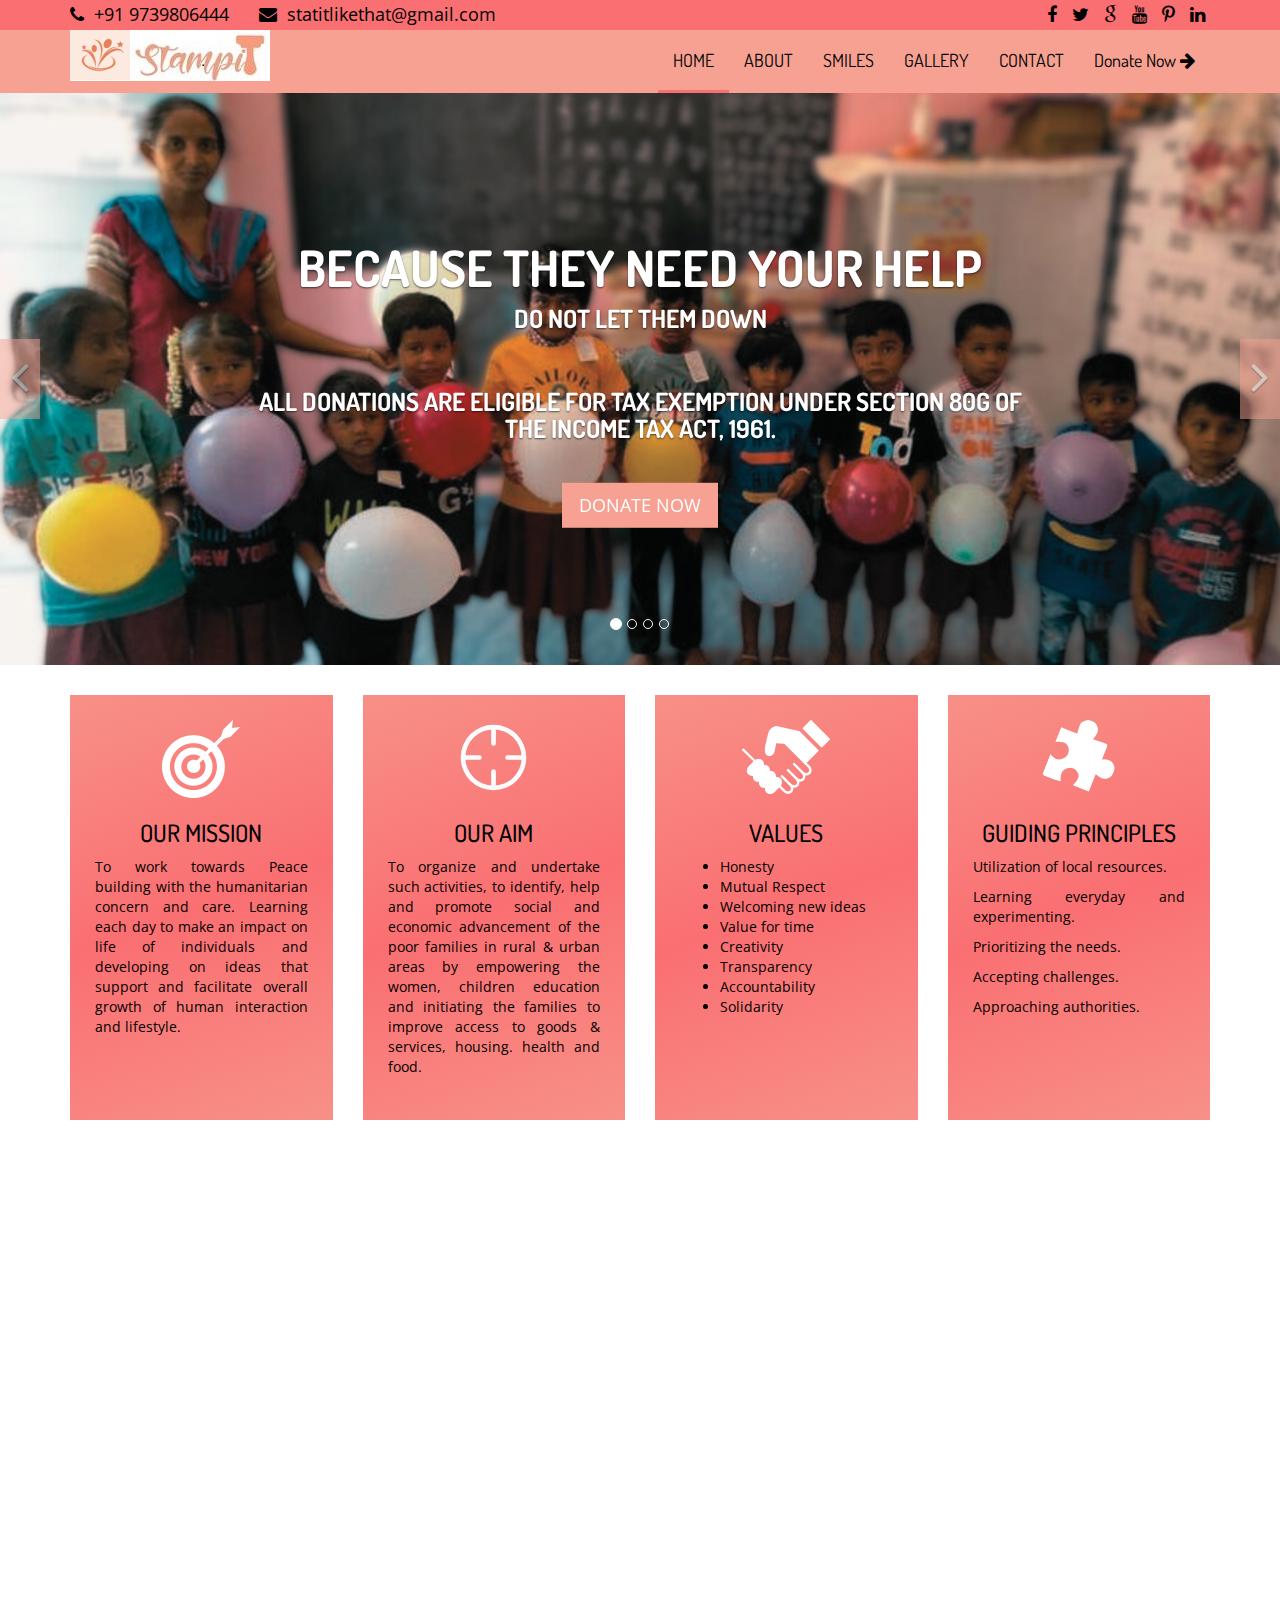
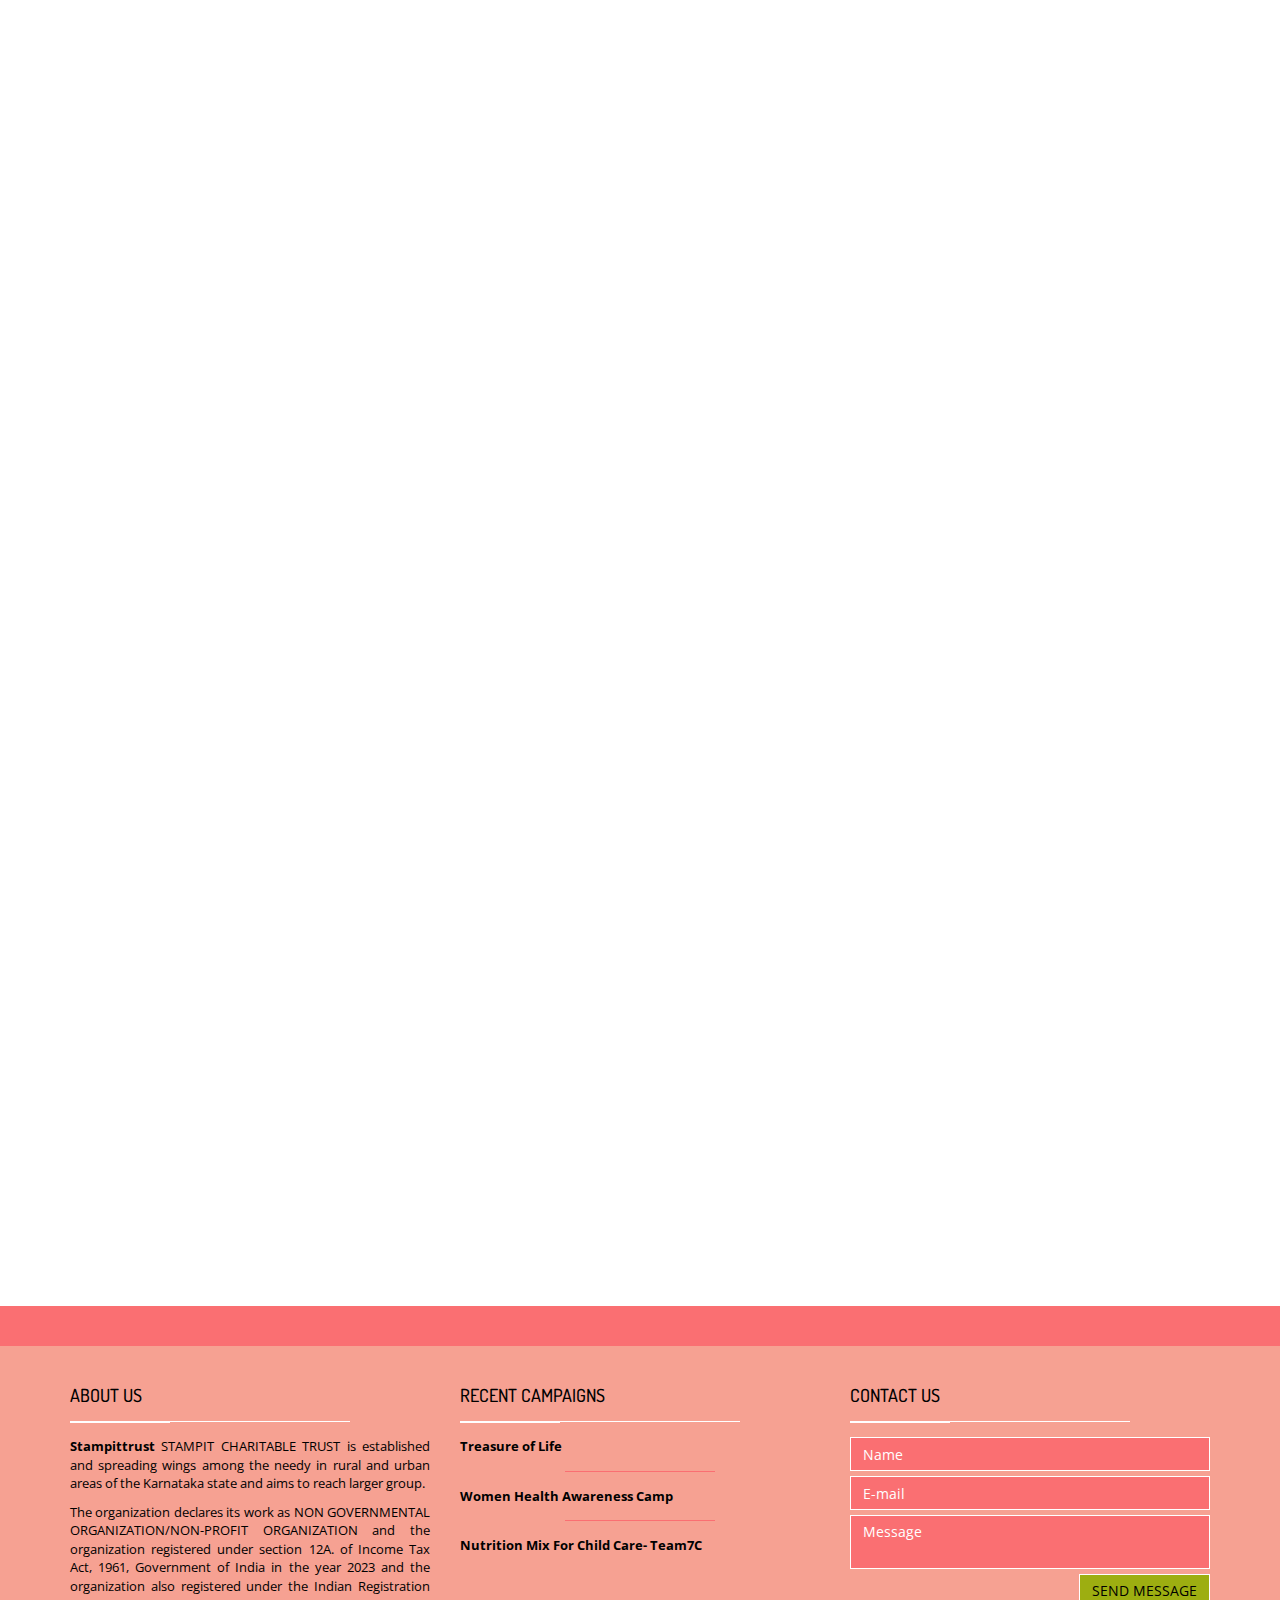
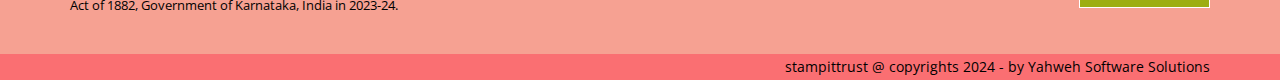
<file: index.html>
<!DOCTYPE html>
<html class="no-js">
  <head>
    <meta charset="utf-8" />
    <title>STAMPIT | NGO</title>
    <meta name="description" content="" />
    <meta name="viewport" content="width=device-width, initial-scale=1" />
    <!-- Fonts -->
    <link
      href="http://fonts.googleapis.com/css?family=Open+Sans:400,300,700"
      rel="stylesheet"
      type="text/css"
    />
    <link
      href="http://fonts.googleapis.com/css?family=Dosis:400,700"
      rel="stylesheet"
      type="text/css"
    />

    <!-- Bootsrap -->
    <link rel="stylesheet" href="assets/css/bootstrap.min.css" />

    <!-- Font awesome -->
    <link rel="stylesheet" href="assets/css/font-awesome.min.css" />

    <!-- Owl carousel -->
    <link rel="stylesheet" href="assets/css/owl.carousel.css" />

    <!-- Template main Css -->
    <link rel="stylesheet" href="assets/css/style.css" />

    <!-- Modernizr -->
    <script src="assets/js/modernizr-2.6.2.min.js"></script>
  </head>

  <body>
    <header class="main-header">
      <nav class="navbar navbar-static-top">
        <div class="navbar-top">
          <div class="container">
            <div class="row">
              <div class="col-sm-6 col-xs-12">
                <ul class="list-unstyled list-inline header-contact">
                  <li>
                    <i class="fa fa-phone"></i>
                    <a href="tel:">+91 9739806444
 </a>
                  </li>
                  <li>
                    <i class="fa fa-envelope"></i>
                    <a href="mailto:statitlikethat@gmail.com"
                      >statitlikethat@gmail.com</a
                    >
                  </li>
                </ul>
                <!-- /.header-contact  -->
              </div>

              <div class="col-sm-6 col-xs-12 text-right">
                <ul class="list-unstyled list-inline header-social">
                  <li>
                    <a href="#"> <i class="fa fa-facebook"></i> </a>
                  </li>
                  <li>
                    <a href="#"> <i class="fa fa-twitter"></i> </a>
                  </li>
                  <li>
                    <a href="#"> <i class="fa fa-google"></i> </a>
                  </li>
                  <li>
                    <a href="https://www.youtube.com/channel/UCXVNfVBSCPhtNmc9EevNLpA"> <i class="fa fa-youtube"></i> </a>
                  </li>
                  <li>
                    <a href="#"> <i class="fa fa fa-pinterest-p"></i> </a>
                  </li>
                  <li>
                    <a href="https://www.instagram.com/stampit.statit/"> <i class="fa fa-linkedin"></i> </a>
                  </li>
                </ul>
                <!-- /.header-social  -->
              </div>
            </div>
          </div>
        </div>

        <div class="navbar-main">
          <div class="container">
            <div class="navbar-header">
              <button
                type="button"
                class="navbar-toggle collapsed"
                data-toggle="collapse"
                data-target="#navbar"
                aria-expanded="false"
                aria-controls="navbar"
              >
                <span class="sr-only">Toggle navigation</span>
                <span class="icon-bar"></span>
                <span class="icon-bar"></span>
                <span class="icon-bar"></span>
              </button>

              <a class="navbar-brand" href="index.html"
                ><img src="assets/images/newlogo.png" alt=" best | ngo | bangalore | logo"
              /></a>
            </div>

            <div id="navbar" class="navbar-collapse collapse pull-right">
              <ul class="nav navbar-nav">
                <li><a class="is-active" href="index.html">HOME</a></li>
                <li><a href="about.html">ABOUT</a></li>
                <li class="has-child">
                  <a href="https://www.instagram.com/stampitsmiles/">SMILES</a>

                  <!--<ul class="submenu">
                    <li class="submenu-item">
                      <a href="causes.html">Programs list </a>
                    </li>
                    <li class="submenu-item">
                      <a href="causes-single.html">Single cause </a>
                    </li>
                    <li class="submenu-item">
                      <a href="causes-single.html">Single cause </a>
                    </li>
                    <li class="submenu-item">
                      <a href="causes-single.html">Single cause </a>
                    </li>
                  </ul> -->
                </li>
                <li><a href="gallery.html">GALLERY</a></li>
                <li><a href="contact.html">CONTACT</a></li>
                <li><a class="btn-donate" href="donate.html">
                    <span>Donate Now</span>
                  <i class="fa fa-arrow-right"></i>
                </li>
              </ul>
              
            </div>
            <!-- /#navbar -->
          </div>
          <!-- /.container -->
        </div>
        <!-- /.navbar-main -->
      </nav>
    </header>
    <!-- /. main-header -->

    <!-- Carousel
    ================================================== -->
    <div
      id="homeCarousel"
      class="carousel slide carousel-home"
      data-ride="carousel"
    >
      <!-- Indicators -->
      <ol class="carousel-indicators">
        <li data-target="#homeCarousel" data-slide-to="0" class="active"></li>
        <li data-target="#homeCarousel" data-slide-to="1"></li>
        <li data-target="#homeCarousel" data-slide-to="2"></li>
        <li data-target="#homeCarousel" data-slide-to="3"></li>
      </ol>

      <div class="carousel-inner" role="listbox">
        <div class="item active">
          <img src="assets/images/slider/6.png" alt="" />

          <div class="container">
            <div class="carousel-caption">
              <h2 class="carousel-title bounceInDown animated slow">
                Because they need your help
              </h2>
              <h4 class="carousel-subtitle bounceInUp animated slow" style="color: white;">
                Do not let them down <br><br><br>
                All donations are eligible for tax exemption under Section 80G of the Income Tax Act, 1961.
              </h4>
              
              <a
                href="donatenow.html"
                class="btn btn-lg btn-secondary hidden-xs bounceInUp animated slow"
                data-toggle="modal"
                data-target="#donateModal"
                >DONATE NOW</a
              >
            </div>
            <!-- /.carousel-caption -->
          </div>
        </div>
        <!-- /.item -->

        <div class="item">
          <img src="assets/images/slider/3.png" alt="" />

          <div class="container">
            <div class="carousel-caption">
              <h2 class="carousel-title bounceInDown animated slow">
                Together we can improve their lives
              </h2>
              <h4 class="carousel-subtitle bounceInUp animated slow" style="color: white;">
                So let's do it ! <br><br><br>
                All donations are eligible for tax exemption under Section 80G of the Income Tax Act, 1961.
              </h4>
              <a
                href="donatenow.html"
                class="btn btn-lg btn-secondary hidden-xs bounceInUp animated"
                data-toggle="modal"
                data-target="#donateModal"
                >DONATE NOW</a
              >
            </div>
            <!-- /.carousel-caption -->
          </div>
        </div>
        <!-- /.item -->

        <div class="item">
          <img src="assets/images/slider/1.png" alt="" />

          <div class="container">
            <div class="carousel-caption">
              <h2 class="carousel-title bounceInDown animated slow">
                Together we can improve their lives
              </h2>
              <h4 class="carousel-subtitle bounceInUp animated slow" style="color: white;">
                So let's do it ! <br><br><br>
                All donations are eligible for tax exemption under Section 80G of the Income Tax Act, 1961.
              </h4>
              <a
                href="donatenow.html"
                class="btn btn-lg btn-secondary hidden-xs bounceInUp animated"
                data-toggle="modal"
                data-target="#donateModal"
                >DONATE NOW</a
              >
            </div>
            <!-- /.carousel-caption -->
          </div>
        </div>
        <!-- /.item -->  

        <div class="item">
          <img src="assets/images/slider/4.png" alt="" />

          <div class="container">
            <div class="carousel-caption">
              <h2 class="carousel-title bounceInDown animated slow">
                Together we can improve their lives
              </h2>
              <h4 class="carousel-subtitle bounceInUp animated slow" style="color: white;">
                So let's do it ! <br><br><br>
                All donations are eligible for tax exemption under Section 80G of the Income Tax Act, 1961.
              </h4>
              <a
                href="donatenow.html"
                class="btn btn-lg btn-secondary hidden-xs bounceInUp animated"
                data-toggle="modal"
                data-target="#donateModal"
                >DONATE NOW</a
              >
            </div>
            <!-- /.carousel-caption -->
          </div>
        </div>
        <!-- /.item -->

        <div class="item">
          <img src="assets/images/slider/2.png" alt="" />

          <div class="container">
            <div class="carousel-caption">
              <h2 class="carousel-title bounceInDown animated slow">
                A penny is a lot of money, if you have not got a penny.
              </h2>
              <h4 class="carousel-subtitle bounceInUp animated slow" style="color: white;">
                You can make the difference ! <br><br><br>
                All donations are eligible for tax exemption under Section 80G of the Income Tax Act, 1961.
              </h4>
              <a
                href="donatenow.html"
                class="btn btn-lg btn-secondary hidden-xs bounceInUp animated slow"
                data-toggle="modal"
                data-target="#donateModal"
                >DONATE NOW</a
              >
            </div>
            <!-- /.carousel-caption -->
          </div>
        </div>
        <!-- /.item -->

        <div class="item">
          <img src="assets/images/slider/5.png" alt="" />

          <div class="container">
            <div class="carousel-caption">
              <h2 class="carousel-title bounceInDown animated slow">
                Restore Dignity: Empower the Forgotten.
              </h2>
              <h4 class="carousel-subtitle bounceInUp animated slow" style="color: white;">
                Extend a Helping Hand to Elders Abandoned and Alone. <br><br><br>
                All donations are eligible for tax exemption under Section 80G of the Income Tax Act, 1961.
              </h4>
              <a
                href="donatenow.html"
                class="btn btn-lg btn-secondary hidden-xs bounceInUp animated"
                data-toggle="modal"
                data-target="#donateModal"
                >DONATE NOW</a
              >
            </div>
            <!-- /.carousel-caption -->
          </div>
        </div>
        <!-- /.item -->
      </div>

      <a
        class="left carousel-control"
        href="#homeCarousel"
        role="button"
        data-slide="prev"
      >
        <span class="fa fa-angle-left" aria-hidden="true"></span>
        <span class="sr-only">Previous</span>
      </a>

      <a
        class="right carousel-control"
        href="#homeCarousel"
        role="button"
        data-slide="next"
      >
        <span class="fa fa-angle-right" aria-hidden="true"></span>
        <span class="sr-only">Next</span>
      </a>
    </div>
    <!-- /.carousel -->

    <div class="section-home about-us fadeIn animated">
      <div class="container">
        <div class="row">
          <div class="col-md-3 col-sm-6">
            <div class="about-us-col">
              <div class="col-icon-wrapper">
                <img src="assets/images/icons/our-mission-icon.png" alt="" />
              </div>
              <h3 class="col-title">our mission</h3>
              <div class="col-details">
                <p>
                  To work towards Peace building with the humanitarian concern
                  and care. Learning each day to make an impact on life of
                  individuals and developing on ideas that support and
                  facilitate overall growth of human interaction and lifestyle.
                </p>
              </div>
            </div>
          </div>

          <div class="col-md-3 col-sm-6">
            <div class="about-us-col">
              <div class="col-icon-wrapper">
                <img src="assets/images/icons/aim.svg" alt="" />
              </div>
              <h3 class="col-title">Our Aim</h3>
              <div class="col-details">
                <p>
                  To organize and undertake such activities, to identify, help
                  and promote social and economic advancement of the poor
                  families in rural & urban areas by empowering the women,
                  children education and initiating the families to improve
                  access to goods & services, housing. health and food.
                </p>
              </div>
            </div>
          </div>

          <div class="col-md-3 col-sm-6">
            <div class="about-us-col">
              <div class="col-icon-wrapper">
                <img src="assets/images/icons/help-icon.png" alt="" />
              </div>
              <h3 class="col-title">Values</h3>
              <div class="col-details">
                <ul>
                  <li>Honesty</li>
                  <li>Mutual Respect</li>
                  <li>Welcoming new ideas</li>
                  <li>Value for time</li>
                  <li>Creativity</li>
                  <li>Transparency</li>
                  <li>Accountability</li>
                  <li>Solidarity</li>
                </ul>
              </div>
            </div>
          </div>

          <div class="col-md-3 col-sm-6">
            <div class="about-us-col">
              <div class="col-icon-wrapper">
                <img src="assets/images/icons/programs-icon.png" alt="" />
              </div>
              <h3 class="col-title">Guiding Principles</h3>
              <div class="col-details">
                <p>Utilization of local resources.</p>
                <p>Learning everyday and experimenting.</p>
                <p>Prioritizing the needs.</p>
                <p>Accepting challenges.</p>
                <p>Approaching authorities.</p>
              </div>
            </div>
          </div>
        </div>
      </div>
    </div>
    <!-- /.about-us -->

    <div class="section-home home-reasons">
      <div class="container">
        <div class="row">
          <div class="col-md-6">
            <div class="reasons-col animate-onscroll fadeIn">
              <img src="assets/images/reasons/obj-1.png" alt="" />

              <div class="reasons-titles">
                <h3 class="reasons-title">Our Objectives</h3>
              </div>

              <div class="on-hover hidden-xs">
                <ul>
                  <li>
                    To establish educational and skill development programs for
                    rural and urban groups.
                  </li>
                  <li>
                    To encourage and promote the study and research of various
                    art forms and support cultural development.
                  </li>
                  <li>
                    To create and run educational institutes, training centers
                    and welfare centers.
                  </li>
                  <li>
                    To initiate training programs for employment opportunities
                    to women and youngsters.
                  </li>
                  <li>To adopt villages and help them with basic amenities.</li>
                  <li>To organize charity for the poor families.</li>
                  <li>
                    To support and collaborate with similar organizations to
                    help and contribute for better lives of individuals in rural
                    and urban areas.
                  </li>
                </ul>
              </div>
            </div>
          </div>

          <div class="col-md-6">
            <div class="reasons-col animate-onscroll fadeIn">
              <img src="assets/images/reasons/vision.jpg" alt="" />

              <div class="reasons-titles">
                <h3 class="reasons-title">Our Vision</h3>
              </div>

              <div class="on-hover hidden-xs">
                <p>
                  To contribute towards the social and economic development of
                  the communities.
                </p>
                <p>
                  Operating with the vision of empowering and equipping the
                  weaker sections and respond to the needs and uncertainty by
                  application of knowledge and sense of responsibility thereby
                  promoting development, equality and social justice to all.
                </p>
              </div>
            </div>
          </div>
        </div>
      </div>
    </div>
    <!-- /.home-reasons -->

    <div class="section-home our-causes animate-onscroll fadeIn">
      <div class="container">
        <h2 class="title-style-1">
          Our Programs <span class="title-under"></span>
        </h2>

        <div class="row">
          <div class="col-md-3 col-sm-6">
            <div class="cause">
              <img
                src="assets/images/causes/1.png"
                alt=""
                class="cause-img"
              />

              <h4 class="cause-title"><a href="#">CHILD CARE </a></h4>
              <div class="cause-details">
                Providing nutrition food packs for children in slum
                areas/construction sites, children with disabilities and
                nutrition deficiency.
              </div>

              <div class="btn-holder text-center">
                <a
                  href="donatenow.html"
                  class="btn btn-primary"
                  data-toggle="modal"
                  data-target="#donateModal"
                >
                  DONATE NOW</a
                >
              </div>
            </div>
            <!-- /.cause -->
          </div>

          <div class="col-md-3 col-sm-6">
            <div class="cause">
              <img
                src="assets/images/causes/2.png"
                alt=""
                class="cause-img"
              />

              <h4 class="cause-title">
                <a href="#">SINGLE MOTHER CARE</a>
              </h4>
              <div class="cause-details">
                Identifying single mothers with no help from any source, helping
                them with moral support and providing them with basic groceries
                every month.
              </div>

              <div class="btn-holder text-center">
                <a
                  href="donatenow.html"
                  class="btn btn-primary"
                  data-toggle="modal"
                  data-target="#donateModal"
                >
                  DONATE NOW</a
                >
              </div>
            </div>
            <!-- /.cause -->
          </div>

          <div class="col-md-3 col-sm-6">
            <div class="cause">
              <img
                src="assets/images/causes/3.png"
                alt=""
                class="cause-img"
              />

              <h4 class="cause-title"><a href="#"> PROJECT MANNA</a></h4>
              <div class="cause-details">
                Identifying elderly and bed ridden with least/no help and
                helping them with medical assistance, nutrition packs, daily
                essentials and groceries (monthly).
              </div>

              <div class="btn-holder text-center">
                <a
                  href="donatenow.html"
                  class="btn btn-primary"
                  data-toggle="modal"
                  data-target="#donateModal"
                >
                  DONATE NOW</a
                >
              </div>
            </div>
            <!-- /.cause -->
          </div>

          <div class="col-md-3 col-sm-6">
            <div class="cause">
              <img
                src="assets/images/causes/isah.jpg"
                alt=""
                class="cause-img"
              />

              <h4 class="cause-title"><a href="#">PROJECT ISHAH </a></h4>
              <div class="cause-details">
                Women need to take care of their health. We conduct survey to
                understand the health condition and provide them with health
                assistance through camps and awareness programs.
              </div>

              <div class="btn-holder text-center">
                <a
                  href="donatenow.html"
                  class="btn btn-primary"
                  data-toggle="modal"
                  data-target="#donateModal"
                >
                  DONATE NOW</a
                >
              </div>
            </div>
            <!-- /.cause -->
          </div>
        </div>
      </div>
    </div>

    <div class="section-home our-causes animate-onscroll fadeIn">
      <div class="container">
        <div class="row">
          <div class="col-md-3 col-sm-6">
            <div class="cause">
              <img
                src="assets/images/causes/18.webp"
                alt=""
                class="cause-img"
              />

              <h4 class="cause-title"><a href="#"> PSALMS </a></h4>
              <div class="cause-details">
                Online Music Classes for Rural Students.
              </div>

              <div class="btn-holder text-center">
                <a
                  href="donatenow.html"
                  class="btn btn-primary"
                  data-toggle="modal"
                  data-target="#donateModal"
                >
                  DONATE NOW</a
                >
              </div>
            </div>
            <!-- /.cause -->
          </div>

          <div class="col-md-3 col-sm-6">
            <div class="cause">
              <img
                src="assets/images/causes/rural school.webp"
                alt=""
                class="cause-img"
              />

              <h4 class="cause-title">
                <a href="#">PROJECT DALET</a>
              </h4>
              <div class="cause-details">
                Provides school essentials to children. Organizes
                educational/skill development programs for students. Summer
                camps are conducted for rural and urban children.
              </div>

              <div class="btn-holder text-center">
                <a
                  href="donatenow.html"
                  class="btn btn-primary"
                  data-toggle="modal"
                  data-target="#donateModal"
                >
                  DONATE NOW</a
                >
              </div>
            </div>
            <!-- /.cause -->
          </div>

          <div class="col-md-3 col-sm-6">
            <div class="cause">
              <img
                src="assets/images/causes/yofi.png"
                alt=""
                class="cause-img"
              />

              <h4 class="cause-title"><a href="#"> PROJECT YOFI</a></h4>
              <div class="cause-details">
                Recycling of material waste is a social responsibility. Through
                Yofi, we create useful and beautiful products from scraps of
                paper and fabric.
              </div>

              <div class="btn-holder text-center">
                <a
                  href="donatenow.html"
                  class="btn btn-primary"
                  data-toggle="modal"
                  data-target="#donateModal"
                >
                  DONATE NOW</a
                >
              </div>
            </div>
            <!-- /.cause -->
          </div>

          <div class="col-md-3 col-sm-6">
            <div class="cause">
              <img
                src="assets/images/causes/innovate.jpeg"
                alt=""
                class="cause-img"
              />

              <h4 class="cause-title"><a href="#">PROJECT KALEIDOSCOPE </a></h4>
              <div class="cause-details">
                Orientation programs at schools with team of youngsters looking
                for opportunities to explore their innovative ideas.
              </div>

              <div class="btn-holder text-center">
                <a
                  href="donatenow.html"
                  class="btn btn-primary"
                  data-toggle="modal"
                  data-target="#donateModal"
                >
                  DONATE NOW</a
                >
              </div>
            </div>
            <!-- /.cause -->
          </div>
        </div>
      </div>
    </div>

    <!-- /.our-causes -->

    <!--<div class="section-home our-sponsors animate-onscroll fadeIn">
      <div class="container">
        <h2 class="title-style-1">
          Our Sponsors <span class="title-under"></span>
        </h2>

        <ul class="owl-carousel list-unstyled list-sponsors">
          <li><img src="assets/images/sponsors/bus.png" alt="" /></li>
          <li><img src="assets/images/sponsors/wikimedia.png" alt="" /></li>
          <li><img src="assets/images/sponsors/one-world.png" alt="" /></li>
          <li><img src="assets/images/sponsors/wikiversity.png" alt="" /></li>
          <li>
            <img src="assets/images/sponsors/united-nations.png" alt="" />
          </li>

          <li><img src="assets/images/sponsors/bus.png" alt="" /></li>
          <li><img src="assets/images/sponsors/wikimedia.png" alt="" /></li>
          <li><img src="assets/images/sponsors/one-world.png" alt="" /></li>
          <li><img src="assets/images/sponsors/wikiversity.png" alt="" /></li>
          <li>
            <img src="assets/images/sponsors/united-nations.png" alt="" />
          </li>
        </ul>
      </div>
    </div>
     /.our-sponsors -->

    <footer class="main-footer">
      <div class="footer-top"></div>

      <div class="footer-main">
        <div class="container">
          <div class="row">
            <div class="col-md-4">
              <div class="footer-col">
                <h4 class="footer-title">
                  About us <span class="title-under"></span>
                </h4>

                <div class="footer-content">
                  <p>
                    <strong>Stampittrust</strong> STAMPIT CHARITABLE TRUST is
                    established and spreading wings among the needy in rural and
                    urban areas of the Karnataka state and aims to reach larger
                    group. 
                  </p>

                  <p>
                    The organization declares its work as NON
                    GOVERNMENTAL ORGANIZATION/NON-PROFIT ORGANIZATION and the
                    organization registered under section 12A. of Income Tax
                    Act, 1961, Government of India in the year 2023 and the
                    organization also registered under the Indian Registration
                    Act of 1882, Government of Karnataka, India in 2023-24.
                  </p>
                </div>
              </div>
            </div>

            <div class="col-md-4">
              <div class="footer-col">
                <h4 class="footer-title">
                  RECENT CAMPAIGNS <span class="title-under"></span>
                </h4>

                <div class="footer-content">
                  <ul class="tweets list-unstyled">
                    <li class="tweet">
                      <a href="https://www.instagram.com/p/Cow27SOAV17/"> <strong>Treasure of Life</strong> </a>

                    </li>

                    <li class="tweet">
                      <a href="https://www.instagram.com/p/CZjZ23sJ2TC/"> <strong>Women Health Awareness Camp</strong> </a>
                      
                    </li>

                    <li class="tweet">
                      <a href="https://www.instagram.com/p/CjsWvgnAeCM/"> <strong>Nutrition Mix For Child Care- Team7C</strong> </a>
                    </li>
                  </ul>
                </div>
              </div>
            </div>

            <div class="col-md-4">
              <div class="footer-col">
                <h4 class="footer-title">
                  Contact us <span class="title-under"></span>
                </h4>

                <div class="footer-content">
                  <div class="footer-form">
                    <div class="footer-form">
                      <form action="php/mail.php" class="ajax-form">
                        <div class="form-group">
                          <input
                            type="text"
                            name="name"
                            class="form-control"
                            placeholder="Name"
                            required
                          />
                        </div>

                        <div class="form-group">
                          <input
                            type="email"
                            name="email"
                            class="form-control"
                            placeholder="E-mail"
                            required
                          />
                        </div>

                        <div class="form-group">
                          <textarea
                            name="message"
                            class="form-control"
                            placeholder="Message"
                            required
                          ></textarea>
                        </div>

                        <div class="form-group alerts">
                          <div class="alert alert-success" role="alert"></div>

                          <div class="alert alert-danger" role="alert"></div>
                        </div>

                        <div class="form-group">
                          <button
                            type="submit"
                            class="btn btn-submit pull-right"
                          >
                            Send message
                          </button>
                        </div>
                      </form>
                    </div>
                  </div>
                </div>
              </div>
            </div>
            <div class="clearfix"></div>
          </div>
        </div>
      </div>

      <div class="footer-bottom">
        <div class="container text-right">
          stampittrust @ copyrights 2024 - by
          <a href="https://www.yahwehsolutions.com" target="_blank"
            >Yahweh Software Solutions</a
          >
        </div>
      </div>
    </footer>
    <!-- main-footer -->

    <!-- Donate Modal -->
    <div
      class="modal fade"
      id="donateModal"
      tabindex="-1"
      role="dialog"
      aria-labelledby="donateModalLabel"
      aria-hidden="true"
    >
      <div class="modal-dialog">
        <div class="modal-content">
          <div class="modal-header">
            <button
              type="button"
              class="close"
              data-dismiss="modal"
              aria-label="Close"
            >
              <span aria-hidden="true">&times;</span>
            </button>
            <h4 class="modal-title" id="donateModalLabel">DONATE NOW</h4>
          </div>
          <div class="modal-body">
            <form class="form-donation">
              <h3 class="title-style-1 text-center">
                Thank you for your donation <span class="title-under"></span>
              </h3>

              <div class="row">
                <div class="form-group col-md-12">
                  <input
                    type="text"
                    placeholder="AMOUNT(₹)"
                    class="form-control"
                    id="amount"
                  />
                </div>
              </div>

              <div class="row">
                <div class="form-group col-md-6">
                  <input
                    type="text"
                    class="form-control"
                    name="firstName"
                    placeholder="First name*"
                  />
                </div>

                <div class="form-group col-md-6">
                  <input
                    type="text"
                    class="form-control"
                    name="lastName"
                    placeholder="Last name*"
                  />
                </div>
              </div>

              <div class="row">
                <div class="form-group col-md-6">
                  <input
                    type="text"
                    class="form-control"
                    name="email"
                    placeholder="Email*"
                  />
                </div>

                <div class="form-group col-md-6">
                  <input
                    type="text"
                    class="form-control"
                    name="phone"
                    placeholder="Phone"
                  />
                </div>
              </div>

              <div class="row">
                <div class="form-group col-md-12">
                  <input
                    type="text"
                    class="form-control"
                    name="address"
                    placeholder="Address"
                  />
                </div>
              </div>

              <div class="row">
                <div class="form-group col-md-12">
                  <input
                    type="text"
                    class="form-control"
                    id="pancard"
                    placeholder="PAN CARD NUMBER"
                  />
                </div>
              </div>

              <div class="row">
                <div class="form-group col-md-12">
                  <textarea
                    cols="30"
                    rows="4"
                    class="form-control"
                    name="note"
                    placeholder="Additional note"
                  ></textarea>
                </div>
              </div>

              <div class="row">
                <div class="form-group col-md-12">
                  <button
                    type="submit"
                    class="btn btn-primary pull-right"
                    name="donateNow"
                  >
                    DONATE NOW
                  </button>
                </div>
              </div>
            </form>
          </div>
        </div>
      </div>
    </div>
    <!-- /.modal -->

    <!--  Scripts
    ================================================== -->

    <!-- jQuery -->
    <script src="//ajax.googleapis.com/ajax/libs/jquery/1.11.1/jquery.min.js"></script>
    <script>
      window.jQuery ||
        document.write(
          '<script src="assets/js/jquery-1.11.1.min.js"><\/script>'
        );
    </script>

    <!-- Bootsrap javascript file -->
    <script src="assets/js/bootstrap.min.js"></script>

    <!-- owl carouseljavascript file -->
    <script src="assets/js/owl.carousel.min.js"></script>

    <!-- Template main javascript -->
    <script src="assets/js/main.js"></script>

    <!-- Google Analytics: change UA-XXXXX-X to be your site's ID. -->
    <script>
      (function (b, o, i, l, e, r) {
        b.GoogleAnalyticsObject = l;
        b[l] ||
          (b[l] = function () {
            (b[l].q = b[l].q || []).push(arguments);
          });
        b[l].l = +new Date();
        e = o.createElement(i);
        r = o.getElementsByTagName(i)[0];
        e.src = "//www.google-analytics.com/analytics.js";
        r.parentNode.insertBefore(e, r);
      })(window, document, "script", "ga");
      ga("create", "UA-XXXXX-X");
      ga("send", "pageview");
    </script>
  </body>
</html>
</file>
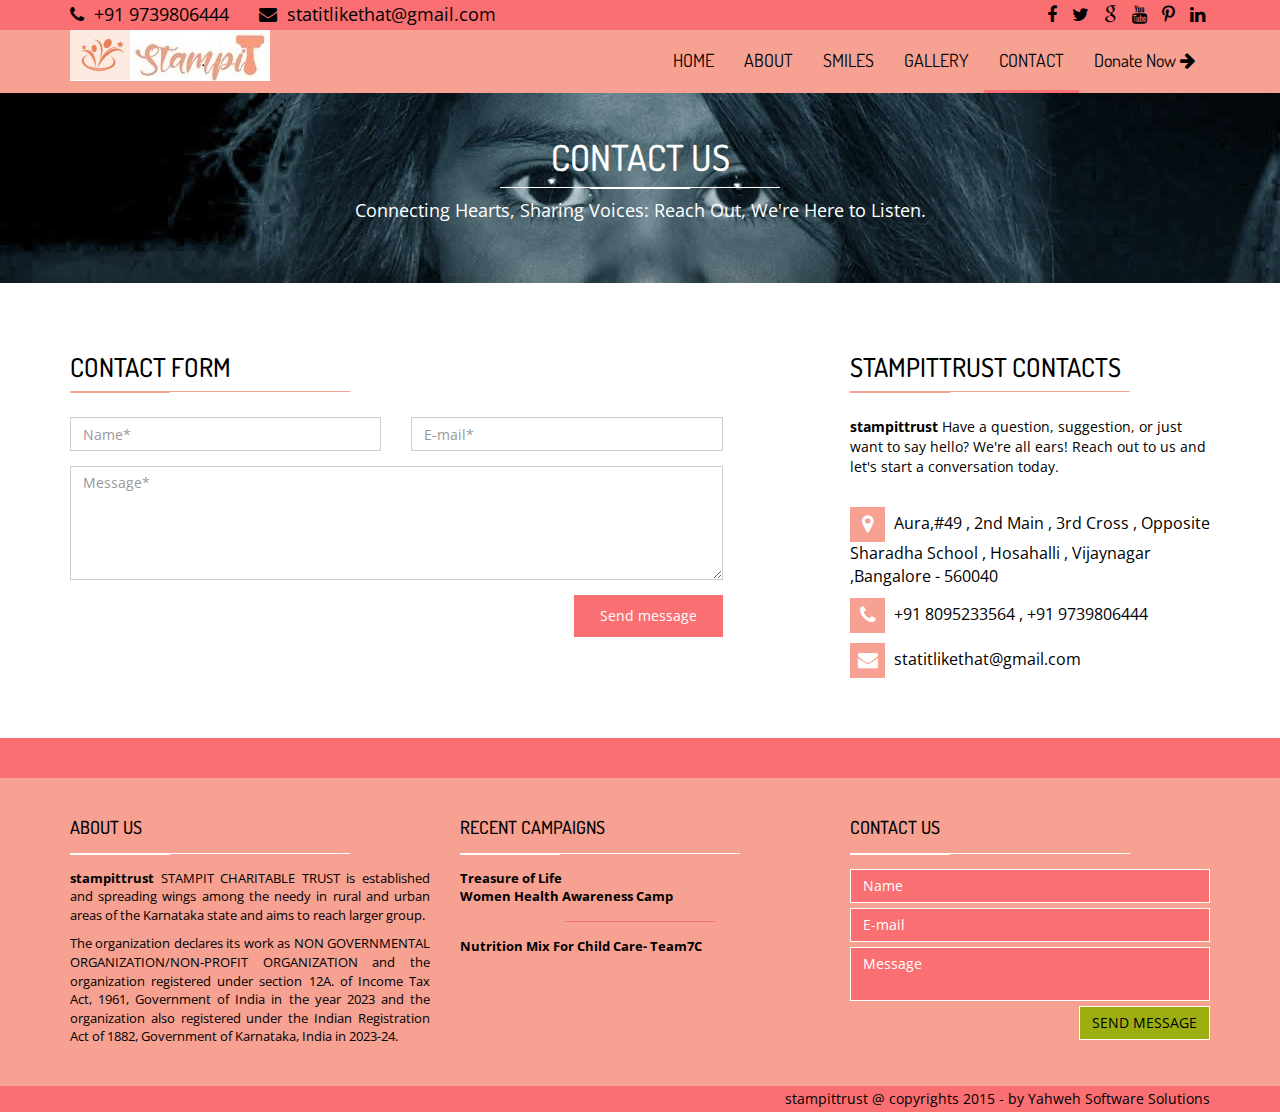
<file: contact.html>
<!DOCTYPE html>
<html class="no-js">
  <head>
    <meta charset="utf-8" />
    <title>Stampit | NGO</title>
    <meta name="description" content="" />
    <meta name="viewport" content="width=device-width, initial-scale=1" />

    <!-- Fonts -->
    <link
      href="http://fonts.googleapis.com/css?family=Open+Sans:400,300,700"
      rel="stylesheet"
      type="text/css"
    />
    <link
      href="http://fonts.googleapis.com/css?family=Dosis:400,700"
      rel="stylesheet"
      type="text/css"
    />

    <!-- Bootsrap -->
    <link rel="stylesheet" href="assets/css/bootstrap.min.css" />

    <!-- Font awesome -->
    <link rel="stylesheet" href="assets/css/font-awesome.min.css" />

    <!-- Template main Css -->
    <link rel="stylesheet" href="assets/css/style.css" />

    <!-- Modernizr -->
    <script src="assets/js/modernizr-2.6.2.min.js"></script>
  </head>
  <body>
    <!-- NAVBAR
    ================================================== -->

    <header class="main-header">
      <nav class="navbar navbar-static-top">
        <div class="navbar-top">
          <div class="container">
            <div class="row">
              <div class="col-sm-6 col-xs-12">
                <ul class="list-unstyled list-inline header-contact">
                  <li>
                    <i class="fa fa-phone"></i>
                    <a href="tel:">+91 9739806444 </a>
                  </li>
                  <li>
                    <i class="fa fa-envelope"></i>
                    <a href="mailto:statitlikethat@gmail.com"
                      >statitlikethat@gmail.com</a
                    >
                  </li>
                </ul>
                <!-- /.header-contact  -->
              </div>

              <div class="col-sm-6 col-xs-12 text-right">
                <ul class="list-unstyled list-inline header-social">
                  <li>
                    <a href="#" target="_blank">
                      <i class="fa fa-facebook"></i>
                    </a>
                  </li>
                  <li>
                    <a href="#" target="_blank">
                      <i class="fa fa-twitter"></i>
                    </a>
                  </li>
                  <li>
                    <a href="#" target="_blank">
                      <i class="fa fa-google"></i>
                    </a>
                  </li>
                  <li>
                    <a href="#" target="_blank">
                      <i class="fa fa-youtube"></i>
                    </a>
                  </li>
                  <li>
                    <a href="#" target="_blank">
                      <i class="fa fa fa-pinterest-p"></i>
                    </a>
                  </li>
                  <li>
                    <a href="#" target="_blank">
                      <i class="fa fa-linkedin"></i>
                    </a>
                  </li>
                </ul>
                <!-- /.header-social  -->
              </div>
            </div>
          </div>
        </div>

        <div class="navbar-main">
          <div class="container">
            <div class="navbar-header">
              <button
                type="button"
                class="navbar-toggle collapsed"
                data-toggle="collapse"
                data-target="#navbar"
                aria-expanded="false"
                aria-controls="navbar"
              >
                <span class="sr-only">Toggle navigation</span>
                <span class="icon-bar"></span>
                <span class="icon-bar"></span>
                <span class="icon-bar"></span>
              </button>

              <a class="navbar-brand" href="index.html"
                ><img src="assets/images/newlogo.png" alt="logo"
              /></a>
            </div>

            <div id="navbar" class="navbar-collapse collapse pull-right">
              <ul class="nav navbar-nav">
                <li><a href="index.html">HOME</a></li>
                <li><a href="about.html">ABOUT</a></li>
                <li class="has-child">
                  <a href="https://www.instagram.com/stampitsmiles/">SMILES</a>

                  <!--<ul class="submenu">
                    <li class="submenu-item">
                      <a href="causes.html">Causes list </a>
                    </li>
                    <li class="submenu-item">
                      <a href="causes-single.html">Single cause </a>
                    </li>
                    <li class="submenu-item">
                      <a href="causes-single.html">Single cause </a>
                    </li>
                    <li class="submenu-item">
                      <a href="causes-single.html">Single cause </a>
                    </li>
                  </ul> -->
                </li>
                <li><a href="gallery.html">GALLERY</a></li>
                <li><a class="is-active" href="contact.html">CONTACT</a></li>
                <li><a class="btn-donate" href="donate.html">
                  <span>Donate Now</span>
                <i class="fa fa-arrow-right"></i>
              </li>
              </ul>
            </div>
            <!-- /#navbar -->
          </div>
          <!-- /.container -->
        </div>
        <!-- /.navbar-main -->
      </nav>
    </header>
    <!-- /. main-header -->

    <div class="page-heading text-center">
      <div class="container zoomIn animated">
        <h1 class="page-title">CONTACT US <span class="title-under"></span></h1>
        <p class="page-description">
          Connecting Hearts, Sharing Voices: Reach Out, We're Here to Listen.
        </p>
      </div>
    </div>

    <div class="main-container fadeIn animated">
      <div class="container">
        <div class="row">
          <div class="col-md-7 col-sm-12 col-form">
            <h2 class="title-style-2">
              CONTACT FORM <span class="title-under"></span>
            </h2>

            <form action="php/mail.php" class="contact-form ajax-form">
              <div class="row">
                <div class="form-group col-md-6">
                  <input
                    type="text"
                    name="name"
                    class="form-control"
                    placeholder="Name*"
                    required
                  />
                </div>

                <div class="form-group col-md-6">
                  <input
                    type="email"
                    name="email"
                    class="form-control"
                    placeholder="E-mail*"
                    required
                  />
                </div>
              </div>

              <div class="form-group">
                <textarea
                  name="message"
                  rows="5"
                  class="form-control"
                  placeholder="Message*"
                  required
                ></textarea>
              </div>

              <div class="form-group alerts">
                <div class="alert alert-success" role="alert"></div>

                <div class="alert alert-danger" role="alert"></div>
              </div>

              <div class="form-group">
                <button type="submit" class="btn btn-primary pull-right">
                  Send message
                </button>
              </div>

              <div class="clearfix"></div>
            </form>
          </div>

          <div class="col-md-4 col-md-offset-1 col-contact">
            <h2 class="title-style-2">
              stampittrust CONTACTS <span class="title-under"></span>
            </h2>
            <p>
              <b>stampittrust</b> Have a question, suggestion, or just want to
              say hello? We're all ears! Reach out to us and let's start a
              conversation today.
            </p>

            <div class="contact-items">
              <ul class="list-unstyled contact-items-list">
                <li class="contact-item">
                  <span class="contact-icon">
                    <i class="fa fa-map-marker"></i
                  ></span>
                  Aura,#49 , 2nd Main , 3rd Cross , Opposite Sharadha School , Hosahalli , Vijaynagar ,Bangalore - 560040
                </li>
                <li class="contact-item">
                  <span class="contact-icon"> <i class="fa fa-phone"></i></span>
                  +91 8095233564 , 
                  +91 9739806444
                </li>

                <li class="contact-item">
                  <span class="contact-icon">
                    <i class="fa fa-envelope"></i
                  ></span>
                  statitlikethat@gmail.com
                </li>
              </ul>
            </div>
          </div>
        </div>
        <!-- /.row -->
      </div>
    </div>

    <!-- <div id="contact-map" class="contact-map"></div> -->

    <footer class="main-footer">
      <div class="footer-top"></div>

      <div class="footer-main">
        <div class="container">
          <div class="row">
            <div class="col-md-4">
              <div class="footer-col">
                <h4 class="footer-title">
                  About us <span class="title-under"></span>
                </h4>

                <div class="footer-content">
                  <p>
                    <strong>stampittrust</strong> STAMPIT CHARITABLE TRUST is
                    established and spreading wings among the needy in rural and
                    urban areas of the Karnataka state and aims to reach larger
                    group.
                  </p>

                  <p>
                    The organization declares its work as NON GOVERNMENTAL
                    ORGANIZATION/NON-PROFIT ORGANIZATION and the organization
                    registered under section 12A. of Income Tax Act, 1961,
                    Government of India in the year 2023 and the organization
                    also registered under the Indian Registration Act of 1882,
                    Government of Karnataka, India in 2023-24.
                  </p>
                </div>
              </div>
            </div>

            <div class="col-md-4">
              <div class="footer-col">
                <h4 class="footer-title">
                  RECENT CAMPAIGNS <span class="title-under"></span>
                </h4>

                <div class="footer-content">
                  <ul class="tweets list-unstyled">
                    <li class="tweet">
                      <a href="https://www.instagram.com/p/Cow27SOAV17/">
                        <strong>Treasure of Life</strong>
                      </a>
                    </li>

                    <li class="tweet">
                      <a href="https://www.instagram.com/p/CZjZ23sJ2TC/">
                        <strong>Women Health Awareness Camp</strong>
                      </a>
                    </li>

                    <li class="tweet">
                      <a href="https://www.instagram.com/p/CjsWvgnAeCM/">
                        <strong>Nutrition Mix For Child Care- Team7C</strong>
                      </a>
                    </li>
                  </ul>
                </div>
              </div>
            </div>

            <div class="col-md-4">
              <div class="footer-col">
                <h4 class="footer-title">
                  Contact us <span class="title-under"></span>
                </h4>

                <div class="footer-content">
                  <div class="footer-form">
                    <form action="php/mail.php" class="ajax-form">
                      <div class="form-group">
                        <input
                          type="text"
                          name="name"
                          class="form-control"
                          placeholder="Name"
                          required
                        />
                      </div>

                      <div class="form-group">
                        <input
                          type="email"
                          name="email"
                          class="form-control"
                          placeholder="E-mail"
                          required
                        />
                      </div>

                      <div class="form-group">
                        <textarea
                          name="message"
                          class="form-control"
                          placeholder="Message"
                          required
                        ></textarea>
                      </div>

                      <div class="form-group alerts">
                        <div class="alert alert-success" role="alert"></div>

                        <div class="alert alert-danger" role="alert"></div>
                      </div>

                      <div class="form-group">
                        <button type="submit" class="btn btn-submit pull-right">
                          Send message
                        </button>
                      </div>
                    </form>
                  </div>
                </div>
              </div>
            </div>
            <div class="clearfix"></div>
          </div>
        </div>
      </div>

      <div class="footer-bottom">
        <div class="container text-right">
          stampittrust @ copyrights 2015 - by
          <a href="http://www.yahwehsolutions.com" target="_blank"
            >Yahweh Software Solutions</a
          >
        </div>
      </div>
    </footer>

    <!-- jQuery -->
    <script src="//ajax.googleapis.com/ajax/libs/jquery/1.11.1/jquery.min.js"></script>
    <script>
      window.jQuery ||
        document.write(
          '<script src="assets/js/jquery-1.11.1.min.js"><\/script>'
        );
    </script>

    <!-- Bootsrap javascript file -->
    <script src="assets/js/bootstrap.min.js"></script>

    <!-- Google map  -->
    <script
      src="https://maps.google.com/maps/api/js?libraries=places"
      type="text/javascript"
    ></script>

    <!-- Template main javascript -->
    <script src="assets/js/main.js"></script>

    <!-- Google Analytics: change UA-XXXXX-X to be your site's ID. -->
    <script>
      (function (b, o, i, l, e, r) {
        b.GoogleAnalyticsObject = l;
        b[l] ||
          (b[l] = function () {
            (b[l].q = b[l].q || []).push(arguments);
          });
        b[l].l = +new Date();
        e = o.createElement(i);
        r = o.getElementsByTagName(i)[0];
        e.src = "//www.google-analytics.com/analytics.js";
        r.parentNode.insertBefore(e, r);
      })(window, document, "script", "ga");
      ga("create", "UA-XXXXX-X");
      ga("send", "pageview");
    </script>
  </body>
</html>
</file>
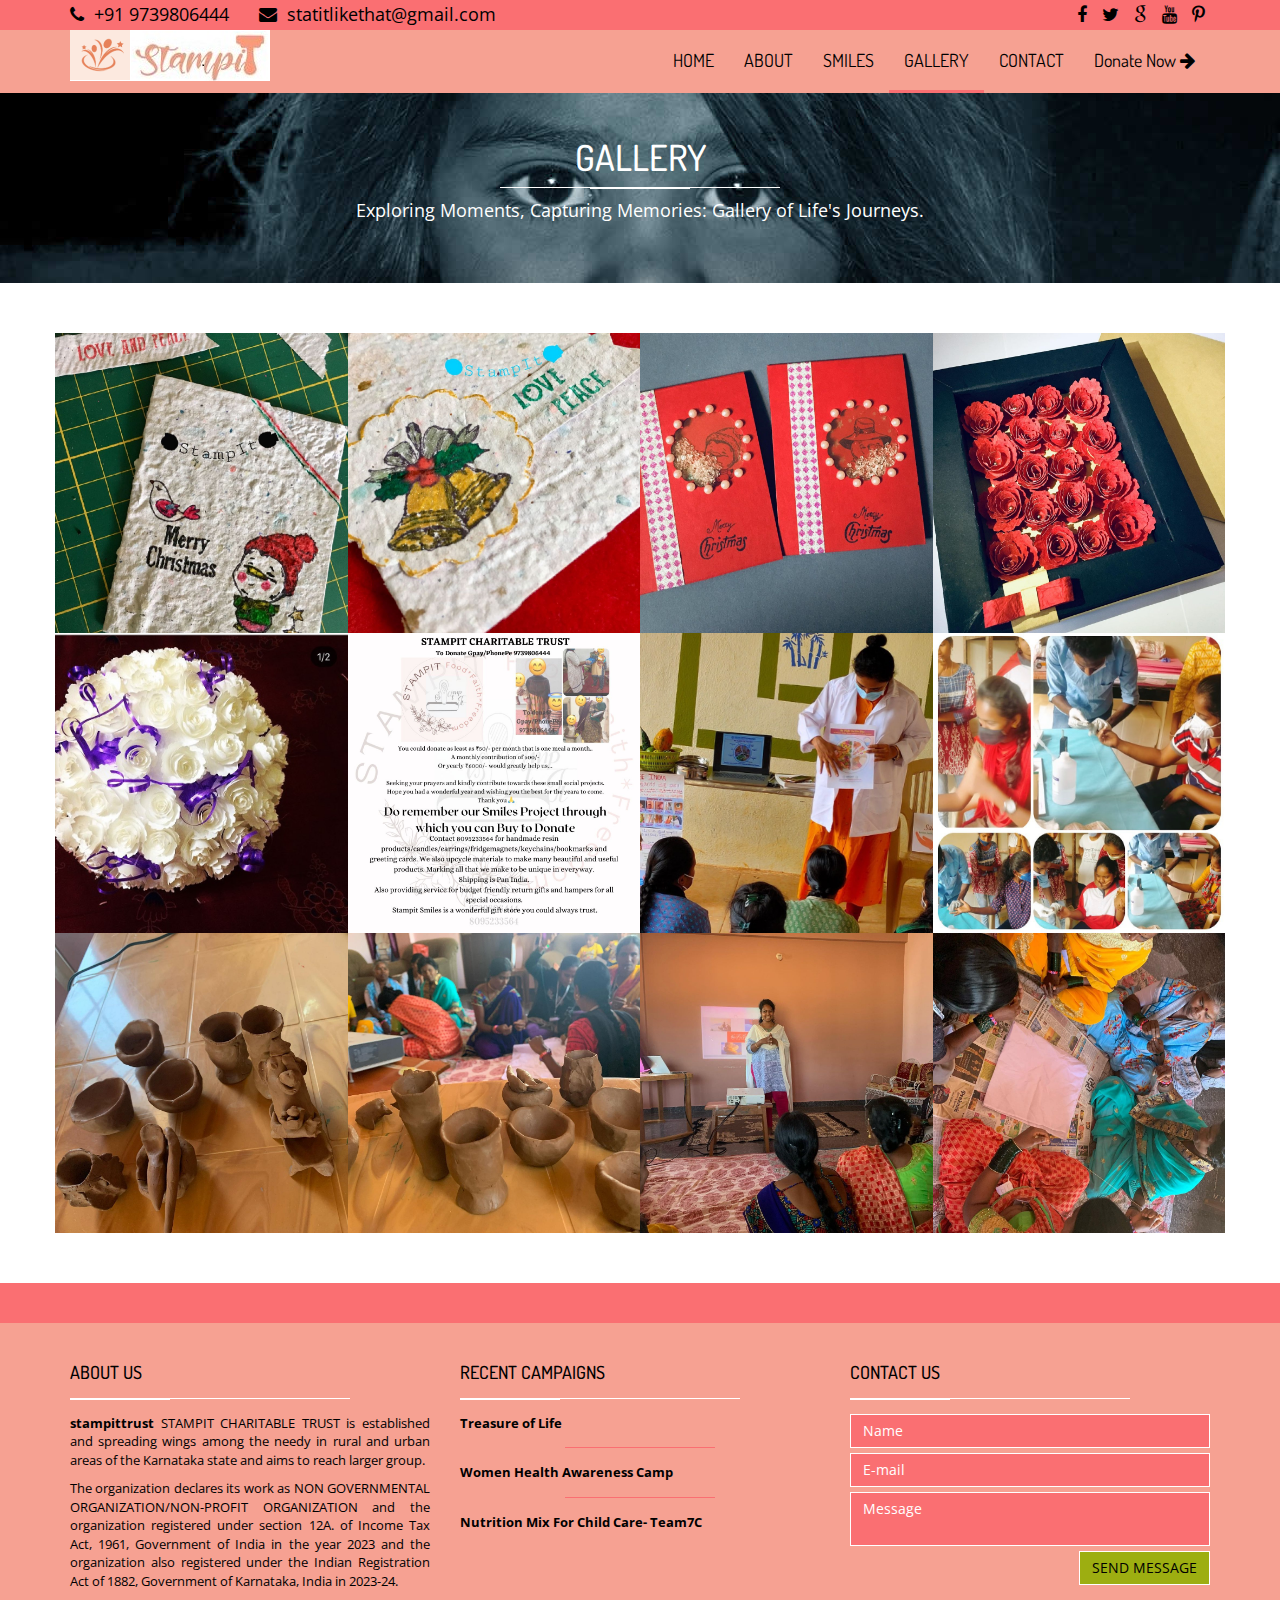
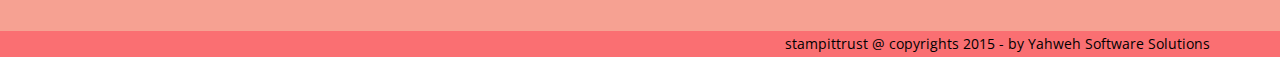
<file: gallery.html>
<!DOCTYPE html>
<html class="no-js">
  <head>
    <meta charset="utf-8" />
    <title>
      Gallery | Charity / Non-profit responsive Bootstrap HTML5 template
    </title>
    <meta name="description" content="" />
    <meta name="viewport" content="width=device-width, initial-scale=1" />

    <!-- Fonts -->
    <link
      href="http://fonts.googleapis.com/css?family=Open+Sans:400,300,700"
      rel="stylesheet"
      type="text/css"
    />
    <link
      href="http://fonts.googleapis.com/css?family=Dosis:400,700"
      rel="stylesheet"
      type="text/css"
    />

    <!-- Bootsrap -->
    <link rel="stylesheet" href="assets/css/bootstrap.min.css" />

    <!-- Font awesome -->
    <link rel="stylesheet" href="assets/css/font-awesome.min.css" />

    <!-- PrettyPhoto -->
    <link rel="stylesheet" href="assets/css/prettyPhoto.css" />

    <!-- Template main Css -->
    <link rel="stylesheet" href="assets/css/style.css" />

    <!-- Modernizr -->
    <script src="assets/js/modernizr-2.6.2.min.js"></script>
  </head>
  <body>
    <!-- NAVBAR
    ================================================== -->

    <header class="main-header">
      <nav class="navbar navbar-static-top">
        <div class="navbar-top">
          <div class="container">
            <div class="row">
              <div class="col-sm-6 col-xs-12">
                <ul class="list-unstyled list-inline header-contact">
                  <li>
                    <i class="fa fa-phone"></i>
                    <a href="tel:">+91 9739806444 </a>
                  </li>
                  <li>
                    <i class="fa fa-envelope"></i>
                    <a href="mailto:statitlikethat@gmail.com"
                      >statitlikethat@gmail.com</a
                    >
                  </li>
                </ul>
                <!-- /.header-contact  -->
              </div>

              <div class="col-sm-6 col-xs-12 text-right">
                <ul class="list-unstyled list-inline header-social">
                  <li>
                    <a href="#" target="_blank">
                      <i class="fa fa-facebook"></i>
                    </a>
                  </li>
                  <li>
                    <a href="#" target="_blank">
                      <i class="fa fa-twitter"></i>
                    </a>
                  </li>
                  <li>
                    <a href="#" target="_blank">
                      <i class="fa fa-google"></i>
                    </a>
                  </li>
                  <li>
                    <a href="#" target="_blank">
                      <i class="fa fa-youtube"></i>
                    </a>
                  </li>
                  <li>
                    <a href="#" target="_blank">
                      <i class="fa fa fa-pinterest-p"></i>
                    </a>
                  </li>
                </ul>
                <!-- /.header-social  -->
              </div>
            </div>
          </div>
        </div>

        <div class="navbar-main">
          <div class="container">
            <div class="navbar-header">
              <button
                type="button"
                class="navbar-toggle collapsed"
                data-toggle="collapse"
                data-target="#navbar"
                aria-expanded="false"
                aria-controls="navbar"
              >
                <span class="sr-only">Toggle navigation</span>
                <span class="icon-bar"></span>
                <span class="icon-bar"></span>
                <span class="icon-bar"></span>
              </button>

              <a class="navbar-brand" href="index.html"
                ><img src="assets/images/newlogo.png" alt="logo"
              /></a>
            </div>

            <div id="navbar" class="navbar-collapse collapse pull-right">
              <ul class="nav navbar-nav">
                <li><a href="index.html">HOME</a></li>
                <li><a href="about.html">ABOUT</a></li>
                <li class="has-child">
                  <a href="https://www.instagram.com/stampitsmiles/">SMILES</a>

                  <!-- <ul class="submenu">
                    <li class="submenu-item">
                      <a href="causes.html">Causes list </a>
                    </li>
                    <li class="submenu-item">
                      <a href="causes-single.html">Single cause </a>
                    </li>
                    <li class="submenu-item">
                      <a href="causes-single.html">Single cause </a>
                    </li>
                    <li class="submenu-item">
                      <a href="causes-single.html">Single cause </a>
                    </li>
                  </ul> -->
                </li>
                <li><a class="is-active" href="gallery.html">GALLERY</a></li>
                <li><a href="contact.html">CONTACT</a></li>
                <li><a class="btn-donate" href="donate.html">
                  <span>Donate Now</span>
                <i class="fa fa-arrow-right"></i>
              </li>
              </ul>
            </div>
            <!-- /#navbar -->
          </div>
          <!-- /.container -->
        </div>
        <!-- /.navbar-main -->
      </nav>
    </header>
    <!-- /. main-header -->

    <div class="page-heading text-center">
      <div class="container zoomIn animated">
        <h1 class="page-title">GALLERY <span class="title-under"></span></h1>
        <p class="page-description">
          Exploring Moments, Capturing Memories: Gallery of Life's Journeys.
        </p>
      </div>
    </div>

    <div class="main-container">
      <div class="container gallery fadeIn animated">
        <div class="row">
          <a
            href="assets/images/gallery/thumb/g-1.jpg"
            class="col-md-3 col-sm-4 gallery-item lightbox"
          >
            <img src="assets/images/gallery/thumb/g-1.jpg" alt="" />

            <span class="on-hover">
              <span class="hover-caption">Project Smiles</span>
            </span>
          </a>
          <!-- /.gallery-item -->

          <a
            href="assets/images/gallery/thumb/g-2.jpg"
            class="col-md-3 col-sm-4 gallery-item lightbox"
          >
            <img src="assets/images/gallery/thumb/g-2.jpg" alt="" />

            <span class="on-hover">
              <span class="hover-caption">Recycled Paper</span>
            </span>
          </a>
          <!-- /.gallery-item -->

          <a
            href="assets/images/gallery/thumb/g-3.jpg"
            class="col-md-3 col-sm-4 gallery-item lightbox"
          >
            <img src="assets/images/gallery/thumb/g-3.jpg" alt="" />

            <span class="on-hover">
              <span class="hover-caption">Greetings</span>
            </span>
          </a>
          <!-- /.gallery-item -->

          <a
            href="assets/images/gallery/thumb/g-4.jpg"
            class="col-md-3 col-sm-4 gallery-item lightbox"
          >
            <img src="assets/images/gallery/thumb/g-4.jpg" alt="" />

            <span class="on-hover">
              <span class="hover-caption">Paper Rose</span>
            </span>
          </a>
          <!-- /.gallery-item -->

          <a
            href="assets/images/gallery/thumb/g-5.jpg"
            class="col-md-3 col-sm-4 gallery-item lightbox"
          >
            <img src="assets/images/gallery/thumb/g-5.jpg" alt="" />

            <span class="on-hover">
              <span class="hover-caption">White Rose</span>
            </span>
          </a>
          <!-- /.gallery-item -->

          <a
            href="assets/images/gallery/t-1.jpg"
            class="col-md-3 col-sm-4 gallery-item lightbox"
          >
            <img src="assets/images/gallery/t-1.jpg" alt="" />

            <span class="on-hover">
              <span class="hover-caption">Buy to Donate</span>
            </span>
          </a>
          <!-- /.gallery-item -->

          <a
            href="assets/images/gallery/thumb/g-7.jpg"
            class="col-md-3 col-sm-4 gallery-item lightbox"
          >
            <img src="assets/images/gallery/thumb/g-7.jpg" alt="" />

            <span class="on-hover">
              <span class="hover-caption">Project Isah</span>
            </span>
          </a>
          <!-- /.gallery-item -->

          <a
            href="assets/images/gallery/thumb/g-8.jpg"
            class="col-md-3 col-sm-4 gallery-item lightbox"
          >
            <img src="assets/images/gallery/thumb/g-8.jpg" alt="" />

            <span class="on-hover">
              <span class="hover-caption">Medical Camp</span>
            </span>
          </a>
          <!-- /.gallery-item -->

          <a
            href="assets/images/gallery/t-2.jpg"
            class="col-md-3 col-sm-4 gallery-item lightbox"
          >
            <img src="assets/images/gallery/t-2.jpg" alt="" />

            <span class="on-hover">
              <span class="hover-caption">Earthen Pots</span>
            </span>
          </a>
          <!-- /.gallery-item -->

          <a
            href="assets/images/gallery/t-3.jpg"
            class="col-md-3 col-sm-4 gallery-item lightbox"
          >
            <img src="assets/images/gallery/t-3.jpg" alt="" />

            <span class="on-hover">
              <span class="hover-caption">Handicrafts</span>
            </span>
          </a>
          <!-- /.gallery-item -->

          <a
            href="assets/images/gallery/t-4.jpg"
            class="col-md-3 col-sm-4 gallery-item lightbox"
          >
            <img src="assets/images/gallery/t-4.jpg" alt="" />

            <span class="on-hover">
              <span class="hover-caption">Session</span>
            </span>
          </a>
          <!-- /.gallery-item -->

          <a
            href="assets/images/gallery/t-5.jpg"
            class="col-md-3 col-sm-4 gallery-item lightbox"
          >
            <img src="assets/images/gallery/t-5.jpg" alt="" />

            <span class="on-hover">
              <span class="hover-caption">Training</span>
            </span>
          </a>
          <!-- /.gallery-item -->
        </div>
      </div>
    </div>
    <!-- /.main-container  -->

    <footer class="main-footer">
      <div class="footer-top"></div>

      <div class="footer-main">
        <div class="container">
          <div class="row">
            <div class="col-md-4">
              <div class="footer-col">
                <h4 class="footer-title">
                  About us <span class="title-under"></span>
                </h4>

                <div class="footer-content">
                  <p>
                    <strong>stampittrust</strong> STAMPIT CHARITABLE TRUST is
                    established and spreading wings among the needy in rural and
                    urban areas of the Karnataka state and aims to reach larger
                    group. 
                  </p>

                  <p>
                    The organization declares its work as NON
                    GOVERNMENTAL ORGANIZATION/NON-PROFIT ORGANIZATION and the
                    organization registered under section 12A. of Income Tax
                    Act, 1961, Government of India in the year 2023 and the
                    organization also registered under the Indian Registration
                    Act of 1882, Government of Karnataka, India in 2023-24.
                  </p>
                </div>
              </div>
            </div>

            <div class="col-md-4">
              <div class="footer-col">
                <h4 class="footer-title">
                    RECENT CAMPAIGNS  <span class="title-under"></span>
                </h4>

                <div class="footer-content">
                  <ul class="tweets list-unstyled">
                    <li class="tweet">
                        <a href="https://www.instagram.com/p/Cow27SOAV17/"> <strong>Treasure of Life</strong> </a>
                    </li>

                    <li class="tweet">
                        <a href="https://www.instagram.com/p/CZjZ23sJ2TC/"> <strong>Women Health Awareness Camp</strong> </a>
                    </li>

                    <li class="tweet">
                        <a href="https://www.instagram.com/p/CjsWvgnAeCM/"> <strong>Nutrition Mix For Child Care- Team7C</strong> </a>
                    </li>
                  </ul>
                </div>
              </div>
            </div>

            <div class="col-md-4">
              <div class="footer-col">
                <h4 class="footer-title">
                  Contact us <span class="title-under"></span>
                </h4>

                <div class="footer-content">
                  <div class="footer-form">
                    <form action="php/mail.php" class="ajax-form">
                      <div class="form-group">
                        <input
                          type="text"
                          name="name"
                          class="form-control"
                          placeholder="Name"
                          required
                        />
                      </div>

                      <div class="form-group">
                        <input
                          type="email"
                          name="email"
                          class="form-control"
                          placeholder="E-mail"
                          required
                        />
                      </div>

                      <div class="form-group">
                        <textarea
                          name="message"
                          class="form-control"
                          placeholder="Message"
                          required
                        ></textarea>
                      </div>

                      <div class="form-group alerts">
                        <div class="alert alert-success" role="alert"></div>

                        <div class="alert alert-danger" role="alert"></div>
                      </div>

                      <div class="form-group">
                        <button type="submit" class="btn btn-submit pull-right">
                          Send message
                        </button>
                      </div>
                    </form>
                  </div>
                </div>
              </div>
            </div>
            <div class="clearfix"></div>
          </div>
        </div>
      </div>

      <div class="footer-bottom">
        <div class="container text-right">
          stampittrust @ copyrights 2015 - by
          <a href="http://www.yahwehsolutions.com" target="_blank">Yahweh Software Solutions</a>
        </div>
      </div>
    </footer>

    <!-- jQuery -->
    <script src="//ajax.googleapis.com/ajax/libs/jquery/1.11.1/jquery.min.js"></script>
    <script>
      window.jQuery ||
        document.write(
          '<script src="assets/js/jquery-1.11.1.min.js"><\/script>'
        );
    </script>

    <!-- Bootsrap javascript file -->
    <script src="assets/js/bootstrap.min.js"></script>

    <!-- PrettyPhoto javascript file -->
    <script src="assets/js/jquery.prettyPhoto.js"></script>

    <!-- Template main javascript -->
    <script src="assets/js/main.js"></script>

    <!-- Google Analytics: change UA-XXXXX-X to be your site's ID. -->
    <script>
      (function (b, o, i, l, e, r) {
        b.GoogleAnalyticsObject = l;
        b[l] ||
          (b[l] = function () {
            (b[l].q = b[l].q || []).push(arguments);
          });
        b[l].l = +new Date();
        e = o.createElement(i);
        r = o.getElementsByTagName(i)[0];
        e.src = "//www.google-analytics.com/analytics.js";
        r.parentNode.insertBefore(e, r);
      })(window, document, "script", "ga");
      ga("create", "UA-XXXXX-X");
      ga("send", "pageview");
    </script>
  </body>
</html>
</file>
<file: assets/css/style.css>
/*------------------------------------------------------------------------------------------------------------------------
 
 --------------------------------------------------------------------------------------------------------------------- */

/* =============================================================================
  Base
========================================================================== */
body {
  font-family: "Open sans", sans-serif;
  color: #000000;
}

h1,
h2,
h3,
h4 {
  font-family: "Dosis", sans-serif;
}

a {
  color: inherit;
}
a:hover, a:focus, a:active {
  color: inherit;
}

/* =============================================================================
  Layout
========================================================================== */
/* Header 
================================= */
.navbar-static-top {
  margin: 0;
  border: 0;
  color: #000000;
}

.navbar-top {
  background: #FA6F72;
  font-size: 18px;
  padding: 2px 0;
}
.navbar-top .list-inline {
  margin-bottom: 0;
}
.navbar-top .header-contact li {
  margin-right: 15px;
}
.navbar-top .header-contact li .fa {
  margin-right: 5px;
}

.navbar-main {
  margin-bottom: 0;
  color: #000000;
  background: #f6a192;

}
.navbar-main .navbar-brand {
  position: relative;
  z-index: 1;
}
.navbar-main a:hover,
.navbar-main a:active,
.navbar-main a:focus,
.navbar-main a.is-active {
  background: none !important;
  color: inherit;
  border-bottom: 3px solid #FA6F72;
}
.navbar-main .submenu {
  position: absolute;
  list-style: none;
  background: #f6a192;
  padding: 0;
  width: 150px;
  left: -35px;
  visibility: hidden;
  top: 85px;
  -moz-transition: all, 0.05s;
  -o-transition: all, 0.05s;
  -webkit-transition: all, 0.05s;
  transition: all, 0.05s;
}
.navbar-main .submenu li {
  border-top: 1px solid #f6a192;
}
.navbar-main .submenu li:hover {
  background: #f6a192;
  -moz-transition: all, 0.3s;
  -o-transition: all, 0.3s;
  -webkit-transition: all, 0.3s;
  transition: all, 0.3s;
}
.navbar-main .submenu li a {
  width: 100%;
  border-bottom: none;
  text-decoration: none;
  padding: 5px 25px;
  display: block;
  font-size: 16px;
}
.navbar-main li a {
  font-family: "Dosis", sans-serif;
  font-size: 18px;
  padding: 20px 15px;
  border-bottom: 2px solid transparent;
}
.navbar-main li:hover .submenu {
  top: 62px;
  visibility: visible;
  -moz-transition: all, 0.25s;
  -o-transition: all, 0.25s;
  -webkit-transition: all, 0.25s;
  transition: all, 0.25s;
}
.navbar-main .icon-bar {
  background: #fff;
}

/* Home Slider 
================================= */
.carousel-home img {
  width: 100%;
  
}
.carousel-home .carousel-control {
  background: #f6a192;
  height: 80px;
  width: 40px;
  top: 50%;
  margin-top: -40px;
  -moz-transition: width, 0.3s;
  -o-transition: width, 0.3s;
  -webkit-transition: width, 0.3s;
  transition: width, 0.3s;
}
.carousel-home .carousel-control .fa {
  font-size: 2.5em;
  padding-top: 12px;
}
.carousel-home .carousel-control:hover {
  width: 50px;
}
.carousel-home .carousel-caption {
  top: 50%;
  bottom: auto;
  transform: translateY(-50%);
}
.carousel-home .carousel-title {
  color: #fff;
  font-family: "Dosis", sans-serif;
  font-size: 50px;
  font-weight: bold;
  text-transform: uppercase;
}
.carousel-home .carousel-subtitle {
  font-size: 25px;
  text-transform: uppercase;
  font-weight: bold;
  color: #9dae11;
}
.carousel-home .btn {
  margin-top: 30px;
}

.section-home {
  margin: 30px 0;
}

/* home/ about-us 
================================= */
.about-us {
  margin: 30px 0;
}

.about-us-col {
  height: 425px;
  padding: 25px;
  text-align: center;
  background-color: #f6a192;
  background-image: url('[data-uri]');
  background-size: 100%;
  background-image: -moz-linear-gradient(290deg, #f6a192 -25%, #FA6F72 50%, #f6a192 125%);
  background-image: -webkit-linear-gradient(290deg, #f6a192 -25%, #FA6F72 50%, #f6a192 125%);
  background-image: linear-gradient(160deg, #f6a192 -25%, #FA6F72 50%, #f6a192 125%);
  color: #000000;
}
.about-us-col .col-icon-wrapper {
  min-height: 80px;
}
.about-us-col .col-title {
  text-transform: uppercase;
}
.about-us-col .col-details {
  text-align: justify;
  margin-bottom: 25px;
  min-height: 80px;
}


/* home/reasons 
================================= */
.home-reasons {
  margin: 25px 0;
}

.reasons-col {
  position: relative;
  overflow: hidden;
}
.reasons-col img {
  width: 100%;
  -moz-transition: all, 0.5s;
  -o-transition: all, 0.5s;
  -webkit-transition: all, 0.5s;
  transition: all, 0.5s;
}
.reasons-col .reasons-titles {
  position: relative;
  bottom: 0;
  text-align: center;
  background: rgba(246, 161, 146, 1);
  width: 100%;
  color: #000000;
  text-transform: uppercase;
  height: 80px;
  padding: 5px 0 ;
}
.reasons-col .reasons-title {
  font-weight: bold;
}
.reasons-col .on-hover {
  position: absolute;
  top: 0;
  bottom: 125px;
  width: 100%;
  padding: 25px;
  color: #000000 ;
  text-align: justify;
  font-size: 16px;
  background: rgba(246, 161, 146, 1) ;
  border-bottom: 1px solid #fff;
  visibility: hidden;
  opacity: 0;
  -moz-transition: all, 0.5s;
  -o-transition: all, 0.5s;
  -webkit-transition: all, 0.5s;
  transition: all, 0.5s;
}
.reasons-col:hover .on-hover {
  visibility: visible;
  opacity: 1;
  padding: 50px;
  -moz-transition: all, 1s;
  -o-transition: all, 1s;
  -webkit-transition: all, 1s;
  transition: all, 1s;
}
.reasons-col:hover img {
  -moz-transform: perspective(1.1) scale3d(1.1, 1.1, 1.1);
  -webkit-transform: perspective(1.1) scale3d(1.1, 1.1, 1.1);
  transform: perspective(1.1) scale3d(1.1, 1.1, 1.1);
}

/* home/causes
================================= */
.cause {
  padding-bottom: 15px;
  margin-bottom: 30px;
  border: 1px solid #f6a192;
  -moz-transition: all, 0.3s;
  -o-transition: all, 0.3s;
  -webkit-transition: all, 0.3s;
  transition: all, 0.3s;
}
.cause .cause-progress {
  margin: 0 10px 15px;
  border: 1px solid #f6a192;
  border-radius: 3px;
}
.cause .cause-progress .progress-bar {
  background: #f6a192;
  box-shadow: none;
}
.cause .cause-img {
  margin-bottom: 15px;
  width: 100%;
}
.cause .cause-title {
  text-align: center;
  margin-bottom: 10px;
  font-weight: bold;
}
.cause .cause-details {
  text-align: justify;
  padding: 0 15px;
  font-size: 13px;
  margin-bottom: 15px;
  min-height: 115px;
}
.cause:hover {
  background: #f0f0f0;
  color: #144d7b;
  border-color: #144d7b;
}

/* Team 
================================= */
.team-member {
  background: #f6a192;
  color: #000000;
  text-align: center;
  padding-bottom: 15px;
  border: 1px solid #f6a192;
  
}
.team-member .thumnail img {
  max-width: 300px ;
  max-height: 300px ; 
  width:auto ;
  height: auto ;
   

}
.team-member .member-name {
  font-weight: bold;
}
.team-member .member-position {
  padding: 0 15px 5px;
}

/* footer 
================================= */
.footer-top {
  background: #FA6F72;
  height: 40px;
}

.main-footer {
  background: #f6a192;
  color: #000000;
}
.main-footer .footer-main {
  padding: 30px 0;
}
.main-footer .footer-title {
  text-transform: uppercase;
  margin-bottom: 10px;
}
.main-footer .footer-title .title-under {
  background: #fff;
  margin: 15px 0;
  text-align: left;
}
.main-footer .footer-title .title-under:after {
  margin: 0;
  background: #fff;
}
.main-footer .footer-content {
  text-align: justify;
  font-size: 13px;
}
.main-footer .tweet {
  font-size: 13px;
}
.main-footer .tweet:after {
  content: "";
  height: 1px;
  display: block;
  background: #FA6F72;
  width: 150px;
  margin: 15px auto;
}
.main-footer .tweet:last-child:after {
  display: none;
}

.footer-bottom {
  background: #FA6F72;
  padding: 3px;
}

.footer-form .form-group {
  margin-bottom: 5px;
}
.footer-form .form-control {
  background: #FA6F72;
  color: #fff;
  border: 0;
  border-radius: 0;
  margin-bottom: 5px;
  border: 1px solid #fff;
  resize: none;
}
.footer-form .btn-submit {
  border-radius: 0;
  background: #9dae11;
  text-transform: uppercase;
  border: 1px solid #fff;
  -moz-transition: all, 0.5s;
  -o-transition: all, 0.5s;
  -webkit-transition: all, 0.5s;
  transition: all, 0.5s;
}
.footer-form .btn-submit:hover {
  background: #fff;
}
.footer-form input:-moz-placeholder,
.footer-form textarea:-moz-placeholder {
  color: #fff;
}
.footer-form input::-moz-placeholder,
.footer-form textarea::-moz-placeholder {
  color: #fff;
}
.footer-form input:-ms-input-placeholder,
.footer-form textarea:-ms-input-placeholder {
  color: #fff;
}
.footer-form input::-webkit-input-placeholder,
.footer-form textarea::-webkit-input-placeholder {
  color: #fff;
}

/* Pages 
================================= */
.page-heading {
  background: url('../images/heading-bg.jpg?1428795369') no-repeat center;
  background-size: cover;
  min-height: 190px;
  color: #fff;
  padding: 25px 15px;
  margin-bottom: 50px;
}
.page-heading .title-under {
  background: #fff;
}

.page-description {
  font-size: 18px;
}

.main-container {
  margin-bottom: 50px;
}

/* Pages/Gallery 
================================= */
.gallery-item {
  padding: 0;
  display: block;
  margin: 0;
  height: 300px;
}
.gallery-item img {
  width: 100%;
  height: 100%;
}

.contact-items {
  margin-top: 30px;
}
.contact-items .contact-item {
  margin-bottom: 10px;
  vertical-align: middle;
  font-size: 16px;
}
.contact-items .contact-icon {
  display: inline-block;
  width: 35px;
  height: 35px;
  background: #f6a192;
  vertical-align: middle;
  margin-right: 5px;
  color: #fff;
  text-align: center;
}
.contact-items .contact-icon .fa {
  vertical-align: sub;
  font-size: 20px;
  margin-top: 7px;
}

/* contact 
================================= */
.contact-map {
  height: 350px;
  background: #ccc;
}

form .alert {
  display: none;
}

/* Causes 
================================= */
.cause-carousel {
  margin-top: 15px;
  margin-bottom: 30px;
}

/* =============================================================================
	Module
========================================================================== */
.btn-primary {
  background: #FA6F72;
  border: none;
  border-radius: 0;
  padding: 10px 25px;
  border: 1px solid transparent;
  -moz-transition: all, 0.3s;
  -o-transition: all, 0.3s;
  -webkit-transition: all, 0.3s;
  transition: all, 0.3s;
}
.btn-primary:hover {
  background: #f6a192;
  color:  #9dae11;
  border: 6px solid #9dae11;
}

.btn-secondary {
  background:  #f6a192;
  color: #fff;
  border-radius: 0;
}
.btn-secondary:hover {
  background:  #f6a192;
  color: #9dae11;
}

.title-style-1 {
  text-align: center;
  text-transform: uppercase;
  font-size: 26px;
  margin-bottom: 50px;
}

.title-style-2 {
  text-align: left;
  text-transform: uppercase;
  font-size: 26px;
  margin-bottom: 25px;
}
.title-style-2 .title-under {
  display: block;
  margin: 5px 0;
}
.title-style-2 .title-under:after {
  margin: 0;
  margin-top: 10px;
}

.title-under {
  display: block;
  margin: 5px auto;
  background:  #f6a192;
  height: 1px;
  width: 280px;
}
.title-under:after {
  content: '';
  display: block;
  width: 100px;
  background: inherit;
  height: 2px;
  margin: 0 auto;
  margin-top: 10px;
}

/* Modal
================================= */
.form-control {
  border-radius: 0;
  box-shadow: none;
}

/* Tabeles
================================= */
.table-style-1 thead {
  background:  #f6a192;
  border-bottom: 1px solid  #f6a192;
  color: #fff;
}
.table-style-1 td,
.table-style-1 th {
  border-bottom: 1px solid  #f6a192;
}

.table-style-2 thead {
  background:  #f6a192;
  border-bottom: 1px solid  #f6a192;
  color: #fff;
}
.table-style-2 tbody tr:nth-child(even) {
  background:  #f6a192;
  color: #fff;
}
.table-style-2 td,
.table-style-2 th {
  border-bottom: 1px solid  #f6a192;
}

/* Tabs
================================= */
.nav-tabs {
  border-bottom-color:  #f6a192;
  margin-bottom: 15px;
}

.nav-tabs > li.active > a,
.nav-tabs > li.active > a:hover,
.nav-tabs > li.active > a:focus {
  background:  #f6a192;
  color: #fff;
}

.nav-tabs > li > a {
  border-radius: 0;
}

.nav-tabs > li > a:hover {
  border-color: #f6a192 #f6a192 #f6a192 #FA6F72;
}

.nav > li > a:hover, .nav > li > a:focus {
  background:  #f6a192;
  color: #fff;
}

/* Accordion
================================= */
.panel-default {
  border-color:  #f6a192;
  border-radius: 0;
}
.panel-default > .panel-heading {
  background:  #f6a192;
  color: #fff;
}
.panel-default > .panel-heading:hover {
  background:  #f6a192;
}

/* Modal
================================= */
.modal .modal-content {
  border-radius: 0;
}
.modal .modal-header {
  background:  #f6a192;
  color: #fff;
}
.modal .modal-header .close {
  font-style: 26px;
}

.lightbox {
  position: relative;
  display: block;
  overflow: hidden;
}
.lightbox img {
  -moz-transition: all, 0.5s;
  -o-transition: all, 0.5s;
  -webkit-transition: all, 0.5s;
  transition: all, 0.5s;
}
.lightbox .on-hover {
  position: absolute;
  visibility: hidden;
  width: 100%;
  height: 100%;
  top: 0;
  left: 0;
  z-index: 99;
  color: #fff;
  background: rgba(246, 161, 146, 1);
  filter: progid:DXImageTransform.Microsoft.Alpha(Opacity=0);
  opacity: 0;
  -moz-transition: all, 0.6s;
  -o-transition: all, 0.6s;
  -webkit-transition: all, 0.6s;
  transition: all, 0.6s;
}
.lightbox .on-hover .hover-caption {
  text-align: center;
  position: absolute;
  bottom: 25px;
  left: 5px;
  right: 5px;
  font-style: 18px;
  display: block;
  font-family: "Dosis", sans-serif;
  bottom: -50px;
  -moz-transition: all, 0.6s;
  -o-transition: all, 0.6s;
  -webkit-transition: all, 0.6s;
  transition: all, 0.6s;
}
.lightbox .on-hover:before {
  content: "";
  display: block;
  width: 46px;
  height: 48px;
  position: absolute;
  background: url('../images/icons/zoom-icon.png?1428101315');
  top: 50%;
  left: 50%;
  margin-top: -23px;
  margin-left: -24px;
}
.lightbox:hover .on-hover {
  visibility: visible;
  filter: progid:DXImageTransform.Microsoft.Alpha(enabled=false);
  opacity: 1;
}
.lightbox:hover .on-hover .hover-caption {
  bottom: 25px;
}
.lightbox:hover img {
  -moz-transform: perspective(1.15) scale3d(1.15, 1.15, 1.15);
  -webkit-transform: perspective(1.15) scale3d(1.15, 1.15, 1.15);
  transform: perspective(1.15) scale3d(1.15, 1.15, 1.15);
}

/* Ow carousel
================================= */
.owl-next,
.owl-prev {
  width: 32px;
  height: 32px;
  padding-top: 5px;
  border: 2px solid;
  text-align: center;
  border-radius: 50%;
  left: 0;
  position: absolute;
  top: 50%;
  margin-top: -16px;
  filter: progid:DXImageTransform.Microsoft.Alpha(Opacity=75);
  opacity: 0.75;
  -moz-transition: all, 0.5s;
  -o-transition: all, 0.5s;
  -webkit-transition: all, 0.5s;
  transition: all, 0.5s;
}
.owl-next:hover,
.owl-prev:hover {
  filter: progid:DXImageTransform.Microsoft.Alpha(enabled=false);
  opacity: 1;
}

.owl-next {
  left: auto;
  right: 0;
}

/* =============================================================================
	Responsive
========================================================================== */
/* Large devices (large desktops, 1200px and Down) */
@media (max-width: 1200px) {
  .about-us-col {
    padding: 15px;
  }

  .reasons-col:hover .on-hover {
    padding: 15px;
  }

  .reasons-col:hover .on-hover {
    padding: 25px;
  }
}
/* Medium devices (desktops, 992px and Donw) */
@media (max-width: 992px) {
  .carousel-home .carousel-title {
    font-size: 36px;
  }
  .carousel-home .carousel-subtitle {
    font-size: 18px;
  }
  .carousel-home .btn {
    margin-top: 15px;
  }

  .about-us-col {
    margin-bottom: 25px;
  }

  .team-member {
    margin-bottom: 25px;
  }

  .reasons-col {
    margin-bottom: 25px;
  }

  .footer-col {
    margin-bottom: 50px;
  }
}
/* Small devices (tablets, 768px and Down) */
@media (max-width: 768px) {
  .header-contact {
    text-align: center;
  }
  .header-contact li {
    margin: 0 !important;
  }

  .header-social {
    text-align: center;
  }

  .navbar-main #navbar {
    float: none !important;
  }
  .navbar-main #navbar a {
    border-bottom: none;
  }
  .navbar-main .navbar-brand {
    padding: 6px 15px;
  }
  .navbar-main .submenu {
    position: initial;
    display: none;
    width: 100%;
  }
  .navbar-main li:hover .submenu,
  .navbar-main li:active .submenu,
  .navbar-main li:focus .submenu {
    display: block;
  }
  .navbar-main li:hover .submenu li,
  .navbar-main li:active .submenu li,
  .navbar-main li:focus .submenu li {
    background: #FA6F72;
    border-top-color: #f6a192;
  }

  .carousel-home .carousel-title {
    font-size: 32px;
  }
  .carousel-home .carousel-subtitle {
    font-size: 16px;
  }
  .carousel-home .carousel-control {
    background: #f6a192;
    height: 40px;
    width: 20px;
    top: 50%;
    margin-top: -20px;
  }
  .carousel-home .carousel-control .fa {
    font-size: 1.5em;
    padding-top: 4px;
  }

  .col-form {
    margin-bottom: 25px;
  }
}
/* Extra Small devices (tablets, 480px and Down) */
@media (max-width: 480px) {
  .carousel-home .carousel-title {
    font-size: 16px;
    margin: 0;
  }
  .carousel-home .carousel-subtitle {
    font-size: 14px;
    margin: 0;
  }
  .carousel-home .carousel-indicators {
    bottom: 0;
  }
}
/* =============================================================================
	Animations
========================================================================== */
.animate-onscroll {
  visibility: hidden;
}

.animated {
  visibility: visible;
  -webkit-animation-duration: 1s;
  animation-duration: 1s;
  -webkit-animation-fill-mode: both;
  animation-fill-mode: both;
}
.animated.slow {
  -webkit-animation-duration: 1.5s;
  animation-duration: 1.5s;
}
.animated.fadeIn {
  -webkit-animation-duration: 1.5s;
  animation-duration: 1.5s;
}

@-webkit-keyframes fadeIn {
  0% {
    opacity: 0;
  }
  100% {
    opacity: 1;
  }
}
@keyframes fadeIn {
  0% {
    opacity: 0;
  }
  100% {
    opacity: 1;
  }
}
.fadeIn {
  -webkit-animation-name: fadeIn;
  animation-name: fadeIn;
}

@-webkit-keyframes bounceInUp {
  0%, 60%, 75%, 90%, 100% {
    -webkit-transition-timing-function: cubic-bezier(0.215, 0.61, 0.355, 1);
    transition-timing-function: cubic-bezier(0.215, 0.61, 0.355, 1);
  }
  0% {
    opacity: 0;
    -webkit-transform: translate3d(0, 3000px, 0);
    transform: translate3d(0, 3000px, 0);
  }
  60% {
    opacity: 1;
    -webkit-transform: translate3d(0, -20px, 0);
    transform: translate3d(0, -20px, 0);
  }
  75% {
    -webkit-transform: translate3d(0, 10px, 0);
    transform: translate3d(0, 10px, 0);
  }
  90% {
    -webkit-transform: translate3d(0, -5px, 0);
    transform: translate3d(0, -5px, 0);
  }
  100% {
    -webkit-transform: translate3d(0, 0, 0);
    transform: translate3d(0, 0, 0);
  }
}
@keyframes bounceInUp {
  0%, 60%, 75%, 90%, 100% {
    -webkit-transition-timing-function: cubic-bezier(0.215, 0.61, 0.355, 1);
    transition-timing-function: cubic-bezier(0.215, 0.61, 0.355, 1);
  }
  0% {
    opacity: 0;
    -webkit-transform: translate3d(0, 3000px, 0);
    transform: translate3d(0, 3000px, 0);
  }
  60% {
    opacity: 1;
    -webkit-transform: translate3d(0, -20px, 0);
    transform: translate3d(0, -20px, 0);
  }
  75% {
    -webkit-transform: translate3d(0, 10px, 0);
    transform: translate3d(0, 10px, 0);
  }
  90% {
    -webkit-transform: translate3d(0, -5px, 0);
    transform: translate3d(0, -5px, 0);
  }
  100% {
    -webkit-transform: translate3d(0, 0, 0);
    transform: translate3d(0, 0, 0);
  }
}
.bounceInUp {
  -webkit-animation-name: bounceInUp;
  animation-name: bounceInUp;
}

@-webkit-keyframes bounceInDown {
  0%, 60%, 75%, 90%, 100% {
    -webkit-transition-timing-function: cubic-bezier(0.215, 0.61, 0.355, 1);
    transition-timing-function: cubic-bezier(0.215, 0.61, 0.355, 1);
  }
  0% {
    opacity: 0;
    -webkit-transform: translate3d(0, -3000px, 0);
    transform: translate3d(0, -3000px, 0);
  }
  60% {
    opacity: 1;
    -webkit-transform: translate3d(0, 25px, 0);
    transform: translate3d(0, 25px, 0);
  }
  75% {
    -webkit-transform: translate3d(0, -10px, 0);
    transform: translate3d(0, -10px, 0);
  }
  90% {
    -webkit-transform: translate3d(0, 5px, 0);
    transform: translate3d(0, 5px, 0);
  }
  100% {
    -webkit-transform: none;
    transform: none;
  }
}
@keyframes bounceInDown {
  0%, 60%, 75%, 90%, 100% {
    -webkit-transition-timing-function: cubic-bezier(0.215, 0.61, 0.355, 1);
    transition-timing-function: cubic-bezier(0.215, 0.61, 0.355, 1);
  }
  0% {
    opacity: 0;
    -webkit-transform: translate3d(0, -3000px, 0);
    transform: translate3d(0, -3000px, 0);
  }
  60% {
    opacity: 1;
    -webkit-transform: translate3d(0, 25px, 0);
    transform: translate3d(0, 25px, 0);
  }
  75% {
    -webkit-transform: translate3d(0, -10px, 0);
    transform: translate3d(0, -10px, 0);
  }
  90% {
    -webkit-transform: translate3d(0, 5px, 0);
    transform: translate3d(0, 5px, 0);
  }
  100% {
    -webkit-transform: none;
    transform: none;
  }
}
.bounceInDown {
  -webkit-animation-name: bounceInDown;
  animation-name: bounceInDown;
}

@-webkit-keyframes zoomIn {
  0% {
    opacity: 0;
    -webkit-transform: scale3d(0.3, 0.3, 0.3);
    transform: scale3d(0.3, 0.3, 0.3);
  }
  50% {
    opacity: 1;
  }
}
@keyframes zoomIn {
  0% {
    opacity: 0;
    -webkit-transform: scale3d(0.3, 0.3, 0.3);
    transform: scale3d(0.3, 0.3, 0.3);
  }
  50% {
    opacity: 1;
  }
}
.zoomIn {
  -webkit-animation-name: zoomIn;
  animation-name: zoomIn;
}
</file>
<file: assets/css/prettyPhoto.css>
div.pp_default .pp_top,div.pp_default .pp_top .pp_middle,div.pp_default .pp_top .pp_left,div.pp_default .pp_top .pp_right,div.pp_default .pp_bottom,div.pp_default .pp_bottom .pp_left,div.pp_default .pp_bottom .pp_middle,div.pp_default .pp_bottom .pp_right{height:13px}
div.pp_default .pp_top .pp_left{background:url(../images/prettyPhoto/default/sprite.png) -78px -93px no-repeat}
div.pp_default .pp_top .pp_middle{background:url(../images/prettyPhoto/default/sprite_x.png) top left repeat-x}
div.pp_default .pp_top .pp_right{background:url(../images/prettyPhoto/default/sprite.png) -112px -93px no-repeat}
div.pp_default .pp_content .ppt{color:#f8f8f8}
div.pp_default .pp_content_container .pp_left{background:url(../images/prettyPhoto/default/sprite_y.png) -7px 0 repeat-y;padding-left:13px}
div.pp_default .pp_content_container .pp_right{background:url(../images/prettyPhoto/default/sprite_y.png) top right repeat-y;padding-right:13px}
div.pp_default .pp_next:hover{background:url(../images/prettyPhoto/default/sprite_next.png) center right no-repeat;cursor:pointer}
div.pp_default .pp_previous:hover{background:url(../images/prettyPhoto/default/sprite_prev.png) center left no-repeat;cursor:pointer}
div.pp_default .pp_expand{background:url(../images/prettyPhoto/default/sprite.png) 0 -29px no-repeat;cursor:pointer;width:28px;height:28px}
div.pp_default .pp_expand:hover{background:url(../images/prettyPhoto/default/sprite.png) 0 -56px no-repeat;cursor:pointer}
div.pp_default .pp_contract{background:url(../images/prettyPhoto/default/sprite.png) 0 -84px no-repeat;cursor:pointer;width:28px;height:28px}
div.pp_default .pp_contract:hover{background:url(../images/prettyPhoto/default/sprite.png) 0 -113px no-repeat;cursor:pointer}
div.pp_default .pp_close{width:30px;height:30px;background:url(../images/prettyPhoto/default/sprite.png) 2px 1px no-repeat;cursor:pointer}
div.pp_default .pp_gallery ul li a{background:url(../images/prettyPhoto/default/default_thumb.png) center center #f8f8f8;border:1px solid #aaa}
div.pp_default .pp_social{margin-top:7px}
div.pp_default .pp_gallery a.pp_arrow_previous,div.pp_default .pp_gallery a.pp_arrow_next{position:static;left:auto}
div.pp_default .pp_nav .pp_play,div.pp_default .pp_nav .pp_pause{background:url(../images/prettyPhoto/default/sprite.png) -51px 1px no-repeat;height:30px;width:30px}
div.pp_default .pp_nav .pp_pause{background-position:-51px -29px}
div.pp_default a.pp_arrow_previous,div.pp_default a.pp_arrow_next{background:url(../images/prettyPhoto/default/sprite.png) -31px -3px no-repeat;height:20px;width:20px;margin:4px 0 0}
div.pp_default a.pp_arrow_next{left:52px;background-position:-82px -3px}
div.pp_default .pp_content_container .pp_details{margin-top:5px}
div.pp_default .pp_nav{clear:none;height:30px;width:110px;position:relative}
div.pp_default .pp_nav .currentTextHolder{font-family:Georgia;font-style:italic;color:#999;font-size:11px;left:75px;line-height:25px;position:absolute;top:2px;margin:0;padding:0 0 0 10px}
div.pp_default .pp_close:hover,div.pp_default .pp_nav .pp_play:hover,div.pp_default .pp_nav .pp_pause:hover,div.pp_default .pp_arrow_next:hover,div.pp_default .pp_arrow_previous:hover{opacity:0.7}
div.pp_default .pp_description{font-size:11px;font-weight:700;line-height:14px;margin:5px 50px 5px 0}
div.pp_default .pp_bottom .pp_left{background:url(../images/prettyPhoto/default/sprite.png) -78px -127px no-repeat}
div.pp_default .pp_bottom .pp_middle{background:url(../images/prettyPhoto/default/sprite_x.png) bottom left repeat-x}
div.pp_default .pp_bottom .pp_right{background:url(../images/prettyPhoto/default/sprite.png) -112px -127px no-repeat}
div.pp_default .pp_loaderIcon{background:url(../images/prettyPhoto/default/loader.gif) center center no-repeat}
div.light_rounded .pp_top .pp_left{background:url(../images/prettyPhoto/light_rounded/sprite.png) -88px -53px no-repeat}
div.light_rounded .pp_top .pp_right{background:url(../images/prettyPhoto/light_rounded/sprite.png) -110px -53px no-repeat}
div.light_rounded .pp_next:hover{background:url(../images/prettyPhoto/light_rounded/btnNext.png) center right no-repeat;cursor:pointer}
div.light_rounded .pp_previous:hover{background:url(../images/prettyPhoto/light_rounded/btnPrevious.png) center left no-repeat;cursor:pointer}
div.light_rounded .pp_expand{background:url(../images/prettyPhoto/light_rounded/sprite.png) -31px -26px no-repeat;cursor:pointer}
div.light_rounded .pp_expand:hover{background:url(../images/prettyPhoto/light_rounded/sprite.png) -31px -47px no-repeat;cursor:pointer}
div.light_rounded .pp_contract{background:url(../images/prettyPhoto/light_rounded/sprite.png) 0 -26px no-repeat;cursor:pointer}
div.light_rounded .pp_contract:hover{background:url(../images/prettyPhoto/light_rounded/sprite.png) 0 -47px no-repeat;cursor:pointer}
div.light_rounded .pp_close{width:75px;height:22px;background:url(../images/prettyPhoto/light_rounded/sprite.png) -1px -1px no-repeat;cursor:pointer}
div.light_rounded .pp_nav .pp_play{background:url(../images/prettyPhoto/light_rounded/sprite.png) -1px -100px no-repeat;height:15px;width:14px}
div.light_rounded .pp_nav .pp_pause{background:url(../images/prettyPhoto/light_rounded/sprite.png) -24px -100px no-repeat;height:15px;width:14px}
div.light_rounded .pp_arrow_previous{background:url(../images/prettyPhoto/light_rounded/sprite.png) 0 -71px no-repeat}
div.light_rounded .pp_arrow_next{background:url(../images/prettyPhoto/light_rounded/sprite.png) -22px -71px no-repeat}
div.light_rounded .pp_bottom .pp_left{background:url(../images/prettyPhoto/light_rounded/sprite.png) -88px -80px no-repeat}
div.light_rounded .pp_bottom .pp_right{background:url(../images/prettyPhoto/light_rounded/sprite.png) -110px -80px no-repeat}
div.dark_rounded .pp_top .pp_left{background:url(../images/prettyPhoto/dark_rounded/sprite.png) -88px -53px no-repeat}
div.dark_rounded .pp_top .pp_right{background:url(../images/prettyPhoto/dark_rounded/sprite.png) -110px -53px no-repeat}
div.dark_rounded .pp_content_container .pp_left{background:url(../images/prettyPhoto/dark_rounded/contentPattern.png) top left repeat-y}
div.dark_rounded .pp_content_container .pp_right{background:url(../images/prettyPhoto/dark_rounded/contentPattern.png) top right repeat-y}
div.dark_rounded .pp_next:hover{background:url(../images/prettyPhoto/dark_rounded/btnNext.png) center right no-repeat;cursor:pointer}
div.dark_rounded .pp_previous:hover{background:url(../images/prettyPhoto/dark_rounded/btnPrevious.png) center left no-repeat;cursor:pointer}
div.dark_rounded .pp_expand{background:url(../images/prettyPhoto/dark_rounded/sprite.png) -31px -26px no-repeat;cursor:pointer}
div.dark_rounded .pp_expand:hover{background:url(../images/prettyPhoto/dark_rounded/sprite.png) -31px -47px no-repeat;cursor:pointer}
div.dark_rounded .pp_contract{background:url(../images/prettyPhoto/dark_rounded/sprite.png) 0 -26px no-repeat;cursor:pointer}
div.dark_rounded .pp_contract:hover{background:url(../images/prettyPhoto/dark_rounded/sprite.png) 0 -47px no-repeat;cursor:pointer}
div.dark_rounded .pp_close{width:75px;height:22px;background:url(../images/prettyPhoto/dark_rounded/sprite.png) -1px -1px no-repeat;cursor:pointer}
div.dark_rounded .pp_description{margin-right:85px;color:#fff}
div.dark_rounded .pp_nav .pp_play{background:url(../images/prettyPhoto/dark_rounded/sprite.png) -1px -100px no-repeat;height:15px;width:14px}
div.dark_rounded .pp_nav .pp_pause{background:url(../images/prettyPhoto/dark_rounded/sprite.png) -24px -100px no-repeat;height:15px;width:14px}
div.dark_rounded .pp_arrow_previous{background:url(../images/prettyPhoto/dark_rounded/sprite.png) 0 -71px no-repeat}
div.dark_rounded .pp_arrow_next{background:url(../images/prettyPhoto/dark_rounded/sprite.png) -22px -71px no-repeat}
div.dark_rounded .pp_bottom .pp_left{background:url(../images/prettyPhoto/dark_rounded/sprite.png) -88px -80px no-repeat}
div.dark_rounded .pp_bottom .pp_right{background:url(../images/prettyPhoto/dark_rounded/sprite.png) -110px -80px no-repeat}
div.dark_rounded .pp_loaderIcon{background:url(../images/prettyPhoto/dark_rounded/loader.gif) center center no-repeat}
div.dark_square .pp_left,div.dark_square .pp_middle,div.dark_square .pp_right,div.dark_square .pp_content{background:#000}
div.dark_square .pp_description{color:#fff;margin:0 85px 0 0}
div.dark_square .pp_loaderIcon{background:url(../images/prettyPhoto/dark_square/loader.gif) center center no-repeat}
div.dark_square .pp_expand{background:url(../images/prettyPhoto/dark_square/sprite.png) -31px -26px no-repeat;cursor:pointer}
div.dark_square .pp_expand:hover{background:url(../images/prettyPhoto/dark_square/sprite.png) -31px -47px no-repeat;cursor:pointer}
div.dark_square .pp_contract{background:url(../images/prettyPhoto/dark_square/sprite.png) 0 -26px no-repeat;cursor:pointer}
div.dark_square .pp_contract:hover{background:url(../images/prettyPhoto/dark_square/sprite.png) 0 -47px no-repeat;cursor:pointer}
div.dark_square .pp_close{width:75px;height:22px;background:url(../images/prettyPhoto/dark_square/sprite.png) -1px -1px no-repeat;cursor:pointer}
div.dark_square .pp_nav{clear:none}
div.dark_square .pp_nav .pp_play{background:url(../images/prettyPhoto/dark_square/sprite.png) -1px -100px no-repeat;height:15px;width:14px}
div.dark_square .pp_nav .pp_pause{background:url(../images/prettyPhoto/dark_square/sprite.png) -24px -100px no-repeat;height:15px;width:14px}
div.dark_square .pp_arrow_previous{background:url(../images/prettyPhoto/dark_square/sprite.png) 0 -71px no-repeat}
div.dark_square .pp_arrow_next{background:url(../images/prettyPhoto/dark_square/sprite.png) -22px -71px no-repeat}
div.dark_square .pp_next:hover{background:url(../images/prettyPhoto/dark_square/btnNext.png) center right no-repeat;cursor:pointer}
div.dark_square .pp_previous:hover{background:url(../images/prettyPhoto/dark_square/btnPrevious.png) center left no-repeat;cursor:pointer}
div.light_square .pp_expand{background:url(../images/prettyPhoto/light_square/sprite.png) -31px -26px no-repeat;cursor:pointer}
div.light_square .pp_expand:hover{background:url(../images/prettyPhoto/light_square/sprite.png) -31px -47px no-repeat;cursor:pointer}
div.light_square .pp_contract{background:url(../images/prettyPhoto/light_square/sprite.png) 0 -26px no-repeat;cursor:pointer}
div.light_square .pp_contract:hover{background:url(../images/prettyPhoto/light_square/sprite.png) 0 -47px no-repeat;cursor:pointer}
div.light_square .pp_close{width:75px;height:22px;background:url(../images/prettyPhoto/light_square/sprite.png) -1px -1px no-repeat;cursor:pointer}
div.light_square .pp_nav .pp_play{background:url(../images/prettyPhoto/light_square/sprite.png) -1px -100px no-repeat;height:15px;width:14px}
div.light_square .pp_nav .pp_pause{background:url(../images/prettyPhoto/light_square/sprite.png) -24px -100px no-repeat;height:15px;width:14px}
div.light_square .pp_arrow_previous{background:url(../images/prettyPhoto/light_square/sprite.png) 0 -71px no-repeat}
div.light_square .pp_arrow_next{background:url(../images/prettyPhoto/light_square/sprite.png) -22px -71px no-repeat}
div.light_square .pp_next:hover{background:url(../images/prettyPhoto/light_square/btnNext.png) center right no-repeat;cursor:pointer}
div.light_square .pp_previous:hover{background:url(../images/prettyPhoto/light_square/btnPrevious.png) center left no-repeat;cursor:pointer}
div.facebook .pp_top .pp_left{background:url(../images/prettyPhoto/facebook/sprite.png) -88px -53px no-repeat}
div.facebook .pp_top .pp_middle{background:url(../images/prettyPhoto/facebook/contentPatternTop.png) top left repeat-x}
div.facebook .pp_top .pp_right{background:url(../images/prettyPhoto/facebook/sprite.png) -110px -53px no-repeat}
div.facebook .pp_content_container .pp_left{background:url(../images/prettyPhoto/facebook/contentPatternLeft.png) top left repeat-y}
div.facebook .pp_content_container .pp_right{background:url(../images/prettyPhoto/facebook/contentPatternRight.png) top right repeat-y}
div.facebook .pp_expand{background:url(../images/prettyPhoto/facebook/sprite.png) -31px -26px no-repeat;cursor:pointer}
div.facebook .pp_expand:hover{background:url(../images/prettyPhoto/facebook/sprite.png) -31px -47px no-repeat;cursor:pointer}
div.facebook .pp_contract{background:url(../images/prettyPhoto/facebook/sprite.png) 0 -26px no-repeat;cursor:pointer}
div.facebook .pp_contract:hover{background:url(../images/prettyPhoto/facebook/sprite.png) 0 -47px no-repeat;cursor:pointer}
div.facebook .pp_close{width:22px;height:22px;background:url(../images/prettyPhoto/facebook/sprite.png) -1px -1px no-repeat;cursor:pointer}
div.facebook .pp_description{margin:0 37px 0 0}
div.facebook .pp_loaderIcon{background:url(../images/prettyPhoto/facebook/loader.gif) center center no-repeat}
div.facebook .pp_arrow_previous{background:url(../images/prettyPhoto/facebook/sprite.png) 0 -71px no-repeat;height:22px;margin-top:0;width:22px}
div.facebook .pp_arrow_previous.disabled{background-position:0 -96px;cursor:default}
div.facebook .pp_arrow_next{background:url(../images/prettyPhoto/facebook/sprite.png) -32px -71px no-repeat;height:22px;margin-top:0;width:22px}
div.facebook .pp_arrow_next.disabled{background-position:-32px -96px;cursor:default}
div.facebook .pp_nav{margin-top:0}
div.facebook .pp_nav p{font-size:15px;padding:0 3px 0 4px}
div.facebook .pp_nav .pp_play{background:url(../images/prettyPhoto/facebook/sprite.png) -1px -123px no-repeat;height:22px;width:22px}
div.facebook .pp_nav .pp_pause{background:url(../images/prettyPhoto/facebook/sprite.png) -32px -123px no-repeat;height:22px;width:22px}
div.facebook .pp_next:hover{background:url(../images/prettyPhoto/facebook/btnNext.png) center right no-repeat;cursor:pointer}
div.facebook .pp_previous:hover{background:url(../images/prettyPhoto/facebook/btnPrevious.png) center left no-repeat;cursor:pointer}
div.facebook .pp_bottom .pp_left{background:url(../images/prettyPhoto/facebook/sprite.png) -88px -80px no-repeat}
div.facebook .pp_bottom .pp_middle{background:url(../images/prettyPhoto/facebook/contentPatternBottom.png) top left repeat-x}
div.facebook .pp_bottom .pp_right{background:url(../images/prettyPhoto/facebook/sprite.png) -110px -80px no-repeat}
div.pp_pic_holder a:focus{outline:none}
div.pp_overlay{background:#000;display:none;left:0;position:absolute;top:0;width:100%;z-index:9500}
div.pp_pic_holder{display:none;position:absolute;width:100px;z-index:10000}
.pp_content{height:40px;min-width:40px}
* html .pp_content{width:40px}
.pp_content_container{position:relative;text-align:left;width:100%}
.pp_content_container .pp_left{padding-left:20px}
.pp_content_container .pp_right{padding-right:20px}
.pp_content_container .pp_details{float:left;margin:10px 0 2px}
.pp_description{display:none;margin:0}
.pp_social{float:left;margin:0}
.pp_social .facebook{float:left;margin-left:5px;width:55px;overflow:hidden}
.pp_social .twitter{float:left}
.pp_nav{clear:right;float:left;margin:3px 10px 0 0}
.pp_nav p{float:left;white-space:nowrap;margin:2px 4px}
.pp_nav .pp_play,.pp_nav .pp_pause{float:left;margin-right:4px;text-indent:-10000px}
a.pp_arrow_previous,a.pp_arrow_next{display:block;float:left;height:15px;margin-top:3px;overflow:hidden;text-indent:-10000px;width:14px}
.pp_hoverContainer{position:absolute;top:0;width:100%;z-index:2000}
.pp_gallery{display:none;left:50%;margin-top:-50px;position:absolute;z-index:10000}
.pp_gallery div{float:left;overflow:hidden;position:relative}
.pp_gallery ul{float:left;height:35px;position:relative;white-space:nowrap;margin:0 0 0 5px;padding:0}
.pp_gallery ul a{border:1px rgba(0,0,0,0.5) solid;display:block;float:left;height:33px;overflow:hidden}
.pp_gallery ul a img{border:0}
.pp_gallery li{display:block;float:left;margin:0 5px 0 0;padding:0}
.pp_gallery li.default a{background:url(../images/prettyPhoto/facebook/default_thumbnail.gif) 0 0 no-repeat;display:block;height:33px;width:50px}
.pp_gallery .pp_arrow_previous,.pp_gallery .pp_arrow_next{margin-top:7px!important}
a.pp_next{background:url(../images/prettyPhoto/light_rounded/btnNext.png) 10000px 10000px no-repeat;display:block;float:right;height:100%;text-indent:-10000px;width:49%}
a.pp_previous{background:url(../images/prettyPhoto/light_rounded/btnNext.png) 10000px 10000px no-repeat;display:block;float:left;height:100%;text-indent:-10000px;width:49%}
a.pp_expand,a.pp_contract{cursor:pointer;display:none;height:20px;position:absolute;right:30px;text-indent:-10000px;top:10px;width:20px;z-index:20000}
a.pp_close{position:absolute;right:0;top:0;display:block;line-height:22px;text-indent:-10000px}
.pp_loaderIcon{display:block;height:24px;left:50%;position:absolute;top:50%;width:24px;margin:-12px 0 0 -12px}
#pp_full_res{line-height:1!important}
#pp_full_res .pp_inline{text-align:left}
#pp_full_res .pp_inline p{margin:0 0 15px}
div.ppt{color:#fff;display:none;font-size:17px;z-index:9999;margin:0 0 5px 15px}
div.pp_default .pp_content,div.light_rounded .pp_content{background-color:#fff}
div.pp_default #pp_full_res .pp_inline,div.light_rounded .pp_content .ppt,div.light_rounded #pp_full_res .pp_inline,div.light_square .pp_content .ppt,div.light_square #pp_full_res .pp_inline,div.facebook .pp_content .ppt,div.facebook #pp_full_res .pp_inline{color:#000}
div.pp_default .pp_gallery ul li a:hover,div.pp_default .pp_gallery ul li.selected a,.pp_gallery ul a:hover,.pp_gallery li.selected a{border-color:#fff}
div.pp_default .pp_details,div.light_rounded .pp_details,div.dark_rounded .pp_details,div.dark_square .pp_details,div.light_square .pp_details,div.facebook .pp_details{position:relative}
div.light_rounded .pp_top .pp_middle,div.light_rounded .pp_content_container .pp_left,div.light_rounded .pp_content_container .pp_right,div.light_rounded .pp_bottom .pp_middle,div.light_square .pp_left,div.light_square .pp_middle,div.light_square .pp_right,div.light_square .pp_content,div.facebook .pp_content{background:#fff}
div.light_rounded .pp_description,div.light_square .pp_description{margin-right:85px}
div.light_rounded .pp_gallery a.pp_arrow_previous,div.light_rounded .pp_gallery a.pp_arrow_next,div.dark_rounded .pp_gallery a.pp_arrow_previous,div.dark_rounded .pp_gallery a.pp_arrow_next,div.dark_square .pp_gallery a.pp_arrow_previous,div.dark_square .pp_gallery a.pp_arrow_next,div.light_square .pp_gallery a.pp_arrow_previous,div.light_square .pp_gallery a.pp_arrow_next{margin-top:12px!important}
div.light_rounded .pp_arrow_previous.disabled,div.dark_rounded .pp_arrow_previous.disabled,div.dark_square .pp_arrow_previous.disabled,div.light_square .pp_arrow_previous.disabled{background-position:0 -87px;cursor:default}
div.light_rounded .pp_arrow_next.disabled,div.dark_rounded .pp_arrow_next.disabled,div.dark_square .pp_arrow_next.disabled,div.light_square .pp_arrow_next.disabled{background-position:-22px -87px;cursor:default}
div.light_rounded .pp_loaderIcon,div.light_square .pp_loaderIcon{background:url(../images/prettyPhoto/light_rounded/loader.gif) center center no-repeat}
div.dark_rounded .pp_top .pp_middle,div.dark_rounded .pp_content,div.dark_rounded .pp_bottom .pp_middle{background:url(../images/prettyPhoto/dark_rounded/contentPattern.png) top left repeat}
div.dark_rounded .currentTextHolder,div.dark_square .currentTextHolder{color:#c4c4c4}
div.dark_rounded #pp_full_res .pp_inline,div.dark_square #pp_full_res .pp_inline{color:#fff}
.pp_top,.pp_bottom{height:20px;position:relative}
* html .pp_top,* html .pp_bottom{padding:0 20px}
.pp_top .pp_left,.pp_bottom .pp_left{height:20px;left:0;position:absolute;width:20px}
.pp_top .pp_middle,.pp_bottom .pp_middle{height:20px;left:20px;position:absolute;right:20px}
* html .pp_top .pp_middle,* html .pp_bottom .pp_middle{left:0;position:static}
.pp_top .pp_right,.pp_bottom .pp_right{height:20px;left:auto;position:absolute;right:0;top:0;width:20px}
.pp_fade,.pp_gallery li.default a img{display:none}
</file>
